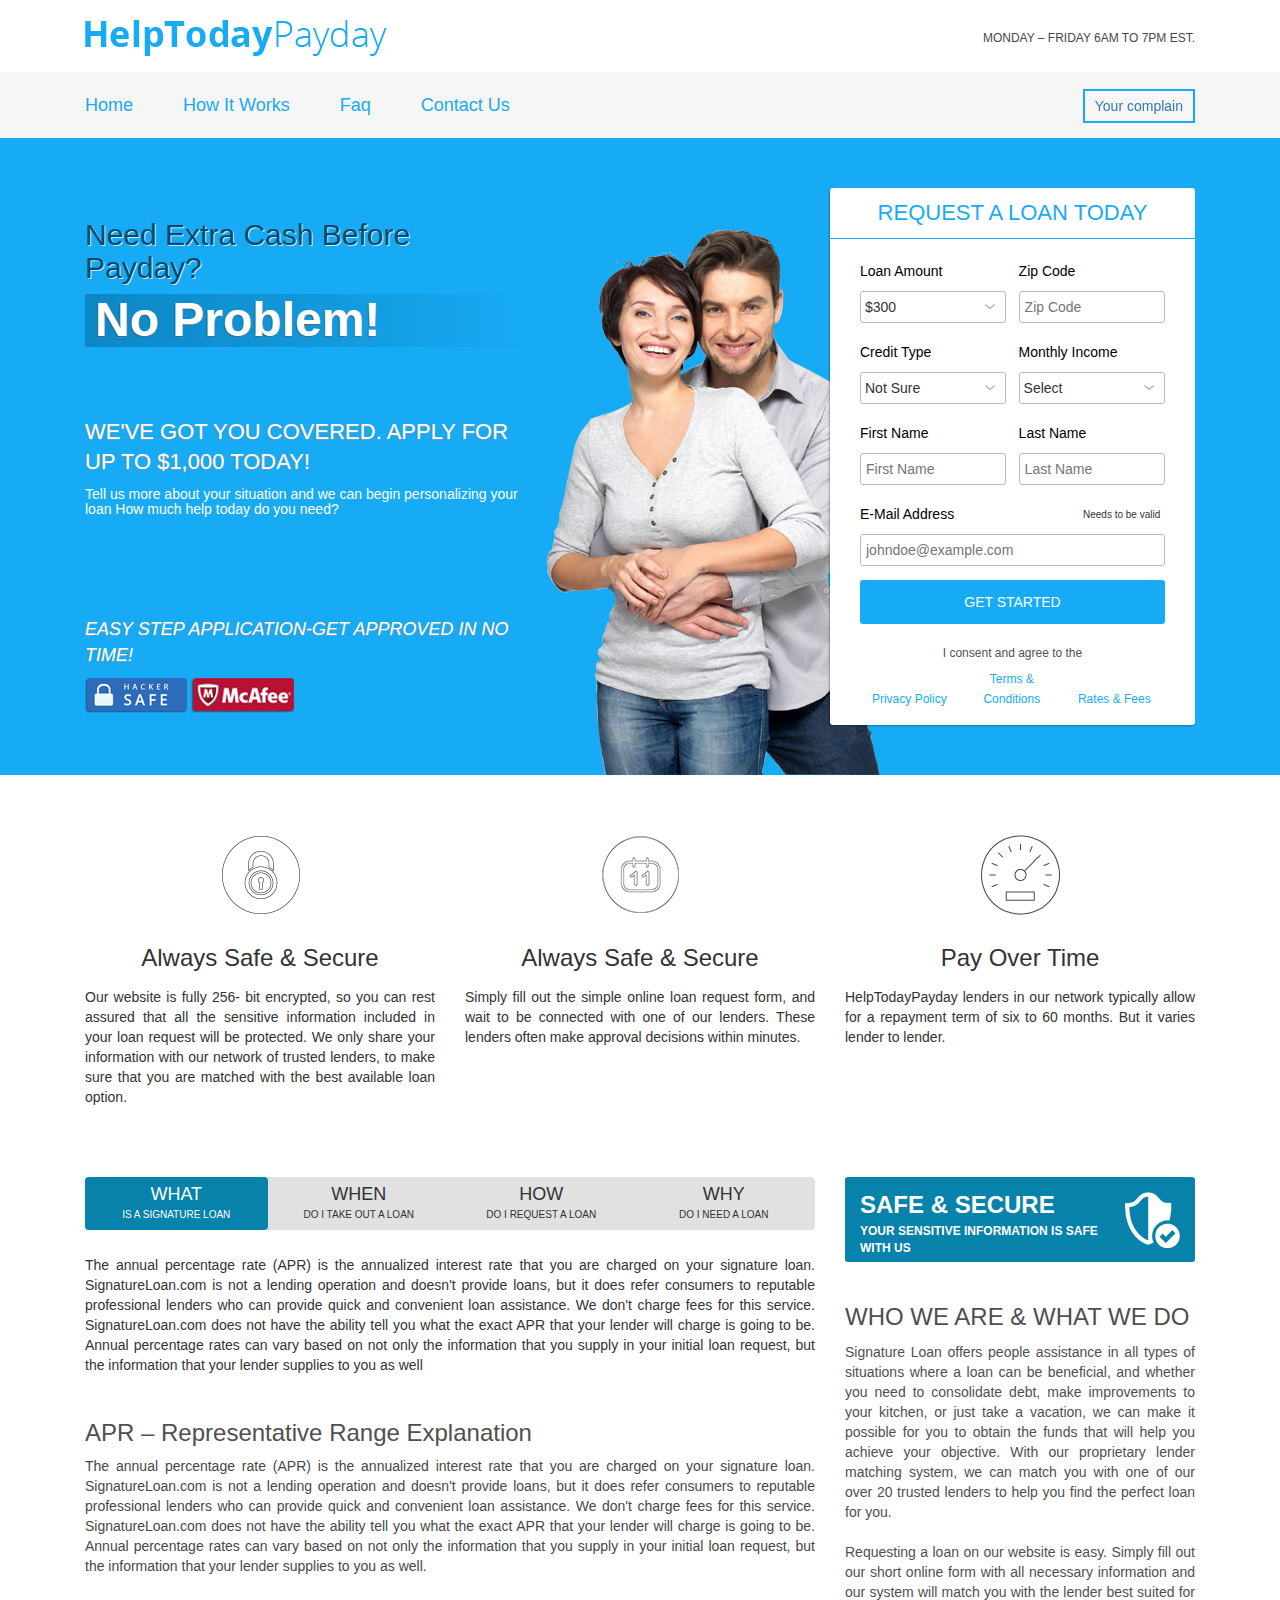
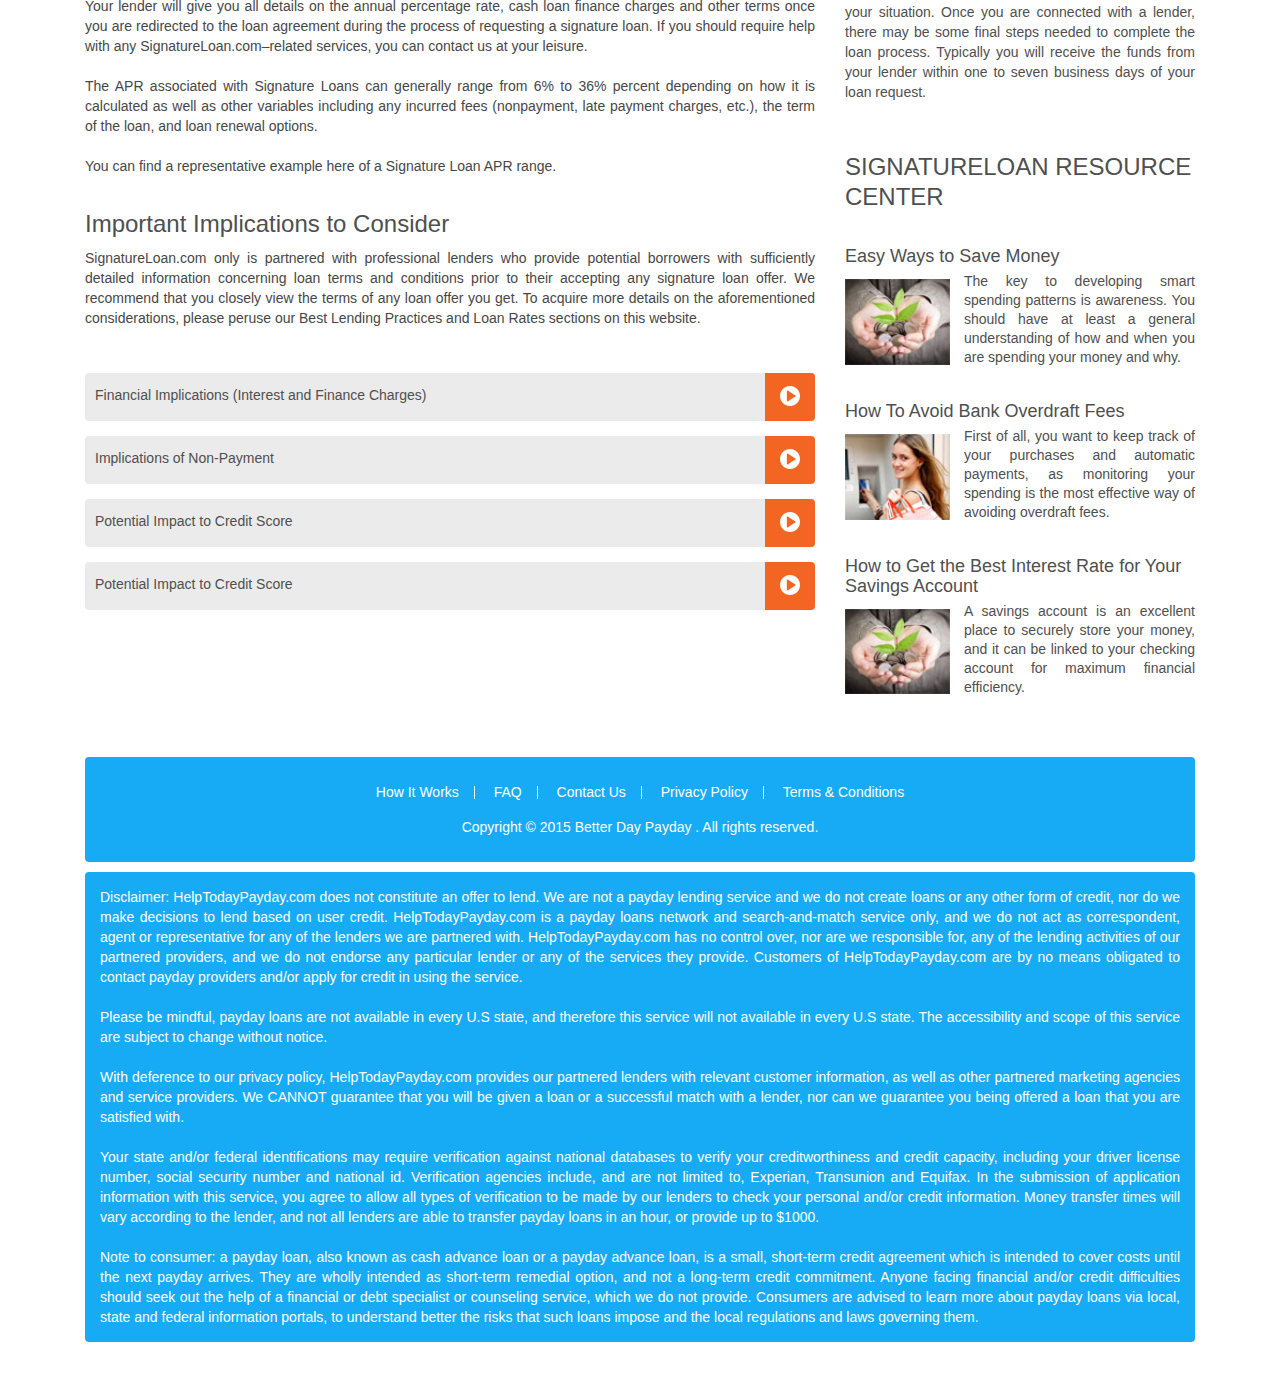
<file: html/helptodaypayday/index.html>
<!DOCTYPE html>
<!--[if lt IE 7]> <html class="lt-ie9 lt-ie8 lt-ie7" lang="en"> <![endif]-->
<!--[if IE 7]> <html class="lt-ie9 lt-ie8" lang="en"> <![endif]-->
<!--[if IE 8]> <html class="lt-ie9" lang="en"> <![endif]-->
<!--[if gt IE 8]><!--> <html lang="en"> <!--<![endif]-->
  <head>
    <meta charset="utf-8">
    <meta http-equiv="X-UA-Compatible" content="IE=edge">
    <meta name="viewport" content="width=device-width, initial-scale=1">
    <!-- The above 3 meta tags *must* come first in the head; any other head content must come *after* these tags -->
    <title>helptodaypayday</title>
	<!--link css-->    
	<link rel="stylesheet" type="text/css" href="css/style.css">
	<link rel="stylesheet" type="text/css" href="css/bootstrap.css">
	<link rel="stylesheet" type="text/css" href="css/bootstrap-theme.css">
	<!--link css end-->
	<!--link js-->    
	<script src="https://ajax.googleapis.com/ajax/libs/jquery/1.11.2/jquery.min.js"></script>
    <script type="text/javascript" src="js/bootstrap.js"></script>
    <script type="text/javascript" src="js/bootstrap.min.js"></script>
	<script type="text/javascript" src="js/custom.js"></script>
	<script type="text/javascript" src="js/jquery.dropdown.js"></script>
	<!--link js end-->
	<!--[if lt IE 9]><script src="//html5shim.googlecode.com/svn/trunk/html5.js"></script><![endif]-->
    </head>
<body>
<div class="mainwarper">
	<div class="header">
		<section>
            <div class="header_top">
                <div class="container">
                    <div class="main">
						<div class="col-sm-6">
                            <div class="main">
                                <div class="logo"><img src="images/logo.png" alt="logo"></div>
                            </div>
                        </div>
						<div class="col-sm-6">
                            <div class="header_top_right">
                            <!--<p>+1 (888) 587-58749</p>-->
                            <p>Monday – Friday 6am To 7pm Est.</p>
                            </div>
                        </div>
                    </div>
                </div>
            </div>
    	</section>
		<section>
            <div class="header_nav">
                <div class="container">
                    <div class="main">
                        <nav class="navbar navbar-default">
                          <div class="container-fluid">
                            <!-- Brand and toggle get grouped for better mobile display -->
                            <div class="navbar-header">
                              <button type="button" class="navbar-toggle collapsed" 
                              data-toggle="collapse" data-target="#bs-example-navbar-collapse-1">
                                <span class="sr-only">Toggle navigation</span>
                                <span class="icon-bar"></span>
                                <span class="icon-bar"></span>
                                <span class="icon-bar"></span>
                              </button>
                            </div>
                            <div class="collapse navbar-collapse" id="bs-example-navbar-collapse-1">
                              <ul class="nav navbar-nav">
                                <li><a href="#">Home</a></li>
                                <li><a href="how_it_work.html">How It Works</a></li>
                                <li><a href="FAQ.html">Faq</a></li>
                                <li><a href="contact.html">Contact Us</a></li>
                              </ul>
                            </div><!-- /.navbar-collapse -->
                          </div><!-- /.container-fluid -->
                        </nav>
                        <div class="complain">
                        	<a href="#"  data-dropdown="#dropdown-1">Your complain </a>
                        </div>
                        <div id="dropdown-1" class="dropdown dropdown-tip">
                            <div class="dropdown-panel">
                                <form action="#" method="post">
                                    <span>Your Name</span>
                                    <input class="m_text" type="text" placeholder="your Name">
                                    <span>Your Email</span>
                                    <input class="m_text" type="text" placeholder="your Email">
                                    <span>Your Message</span>
                                    <textarea class="message"></textarea>
                                    <input class="send" type="submit" value="Send">
                                </form>
                            </div>
                        </div>
                    </div>
                </div>
            </div>
    	</section>
		<section>
            <div class="banner_home">
                <div class="container">
                    <div class="main">
                        <div class="col-md-8">
                        	<div class="main">
                            	<div class="banner_left_images">
                            		<img src="images/manimages.png" alt="">
                                </div>
                            	<div class="banner_left_top">
                                	<h3>Need Extra Cash Before Payday?</h3>
                                	<h1>No Problem!</h1>
                                   <!-- <p>Apply for up to $1000 in as fast as<br><span>
                                    1 Hour</span><br>How much cash Do you need</p>-->
                                    <p>We've got you covered. Apply for up to $1,000 today!</p>
                                    <h6>Tell us more about your situation and we can begin personalizing your loan How much help today do you need?</h6>
                            	</div>
                            	<div class="banner_left_bottom">
                                	<p>Easy Step Application-Get Approved In No Time!</p>
                                	<img src="images/safe.png" alt="safe">
                                	<img src="images/mcf.png" alt="mcf">
                            	</div>
                            </div>
                        </div>
                        <div class="col-md-4">
                        	<div class="main">
                            	<div class="form_area">
                                <p>Request A Loan Today</p>
                                <form>
                                    <div class="form_area_main">
                                        <div class="form_area_main_left">
                                            <p>Loan Amount</p>
                                            <div class="styled">
                                              <select>
                                                <option selected>$300</option>
                                                <option>$400</option>
                                                <option>$500</option>
                                                <option>$600</option>
                                                <option>$700</option>
                                                <option>$800</option>
                                                <option>$900</option>
                                                <option>$1000+</option>
                                              </select>
                                            </div>                              
                                        </div>
                                        <div class="form_area_main_right">
                                            <p>Zip Code</p>
                                            <input type="text" class="text_fild" placeholder="Zip Code">
                                        </div>
                                    </div>
                                    <div class="form_area_main">
                                        <div class="form_area_main_left">
                                            <p>Credit Type</p>
                                            <div class="styled">
                                              <select>
                                                <option>Pineapples</option>
                                                <option selected>Not Sure</option>
                                                <option>Chocklate</option>
                                                <option>Pancakes</option>
                                              </select>
                                            </div>                              
                                        </div>
                                        <div class="form_area_main_right">
                                            <p>Monthly Income</p>
                                            <div class="styled">
                                              <select>
                                                <option>Pineapples</option>
                                                <option selected>Select</option>
                                                <option>Chocklate</option>
                                                <option>Pancakes</option>
                                              </select>
                                            </div>                              
                                        </div>
                                    </div>
                                    <div class="form_area_main">
                                        <div class="form_area_main_left">
                                            <p>First Name</p>
                                            <input type="text" class="text_fild" placeholder="First Name">
                                        </div>
                                        <div class="form_area_main_right">
                                            <p>Last Name</p>
                                            <input type="text" class="text_fild" placeholder="Last Name">
                                        </div>
                                    </div>
                                    <div class="form_area_main">
                                        <div class="form_area_main_email">
                                            <p>E-Mail Address </p><span>Needs to be valid</span>
                                            <input type="text" class="text_fild" placeholder="johndoe@example.com">
                                        </div>
                                    </div>
                                    <div class="form_area_main">
                                        <div class="form_area_main_button">
                                            <input type="button" value="Get Started">
                                        </div>
                                    </div>
                                </form>
                                    <div class="form_area_main">
                                        <div class="form_area_main_bottom">
                                            <p>I consent and agree to the</p>
                                            <ul>
                                                <li><a href="privacy_and_policy.html">Privacy Policy</a></li>
                                                <li><a href="Terms_&_Conditions.html">Terms & Conditions</a></li>
                                                <li><a href="Rates_&_Fees.html">Rates & Fees</a></li>
                                            </ul>
                                        </div>
                                    </div>  
                                </div>
                            </div>
                        </div>
                    </div>
                </div>
            </div>
    	</section>
    </div>
    <!--end header-->
    <section>
    	<div class="container">
        	<div class="body_top">
            	<div class="col-md-4">
                	<div class="main">
                    	<img src="images/safe_icon.png" alt="image1">
                        <h3>Always Safe & Secure</h3>
                        <p>Our website is fully 256- bit encrypted, so you can rest assured that all the sensitive information included in your loan request will be protected. We only share your information with our network of trusted lenders, to make sure that you are matched with the best available loan option.</p>
                    </div>
                </div>
            	<div class="col-md-4">
                	<div class="main">
                    	<img src="images/secour.png" alt="image2">
                        <h3>Always Safe & Secure</h3>
                        <p>Simply fill out the simple online loan request form, and wait to be connected with one of our lenders. These lenders often make approval decisions within minutes.</p>
                    </div>
                </div>
            	<div class="col-md-4">
                	<div class="main">
                    	<img src="images/time.png" alt="image3">
                        <h3>Pay Over Time</h3>
                        <p>HelpTodayPayday lenders in our network typically allow for a repayment term of six to 60 months. But it varies lender to lender. </p>
                    </div>
                </div>
            </div>
        </div>
    </section>
    <!--end body top-->
    <section>
    	<div class="container">
        	<div class="body_main">
            	<div class="col-md-8">
                	<div class="main">
                       <!--start tab-->
                    	<div class="tab_area">
                            <ul class="nav nav-tabs" role="tablist" id="myTab">
                                <li role="presentation" class="active"><a href="#home" aria-controls="home" 
                                role="tab" data-toggle="tab">What<br><span>Is a Signature Loan</span></a>
                                </li>
                                <li role="presentation"><a href="#profile" aria-controls="profile" role="tab" 
                                data-toggle="tab">When<br><span>Do i take out a loan</span></a>
                                </li>
                                <li role="presentation"><a href="#messages" aria-controls="messages" role="tab" 
                                data-toggle="tab">How<br><span>Do i request a loan</span></a>
                                </li>
                                <li role="presentation"><a href="#settings" aria-controls="settings" role="tab" 
                                data-toggle="tab">why<br><span>Do i need a Loan</span></a>
                                </li>
                            </ul>

                            <div class="tab-content">
                              <div role="tabpanel" class="tab-pane active" id="home">
                              <p>The annual percentage rate (APR) is the annualized interest rate that you are charged on your signature loan. SignatureLoan.com is not a lending operation and doesn't provide loans, but it does refer consumers to reputable professional lenders who can provide quick and convenient loan assistance. We don't charge fees for this service. SignatureLoan.com does not have the ability tell you what the exact APR that your lender will charge is going to be. Annual percentage rates can vary based on not only the information that you supply in your initial loan request, but the information that your lender supplies to you as well</p>
                              </div>
                              
                              <div role="tabpanel" class="tab-pane" id="profile">
                                <p>The annual percentage rate (APR) is the annualized interest rate that you are charged on your signature loan. SignatureLoan.com is not a lending operation and doesn't provide loans, but it does refer consumers to reputable professional lenders who can provide qu</p>
                              </div>
                              
                              <div role="tabpanel" class="tab-pane" id="messages">
                                <p>The annual percentage rate (APR) is the annualized interest rate that you are charged on your signature loan. SignatureLoan.com is not a lending operation and doesn't provide loans, but it does refer consumers to reputable professional lenders who can provide quick and convenient loan assistance. We don't charge fees for this service. SignatureLoan.com does not have the ability tell you what the exact APR that your lender will charge is going to be. Annual percentage rates can vary based on not only the information that you supply in your initial loan request, but the information that your len</p>
                              </div>
                              
                              <div role="tabpanel" class="tab-pane" id="settings">
                                <p>The annual percentage rate (APR) is the annualized interest rate that you are charged on your signature loan. SignatureLoan.com is not a lending operation and doesn't provide loans, but it does refer consumers to reputable professional lenders whthe information that you supply in your initial loan request, but the information that your lender supplies to you as well</p>
                              </div>
                            </div>
							<script>
                              $(function () {
                                $('#myTab a:first').tab('show')
                              })
                            </script>
                        </div>
                       <!--end tab-->
                        <div class="body_cont">
                        	<h2>APR – Representative Range Explanation</h2>
                            <p>The annual percentage rate (APR) is the annualized interest rate that you are charged on your signature loan. SignatureLoan.com is not a lending operation and doesn't provide loans, but it does refer consumers to reputable professional lenders who can provide quick and convenient loan assistance. We don't charge fees for this service. SignatureLoan.com does not have the ability tell you what the exact APR that your lender will charge is going to be. Annual percentage rates can vary based on not only the information that you supply in your initial loan request, but the information that your lender supplies to you as well.<br><br>

Your lender will give you all details on the annual percentage rate, cash loan finance charges and other terms once you are redirected to the loan agreement during the process of requesting a signature loan. If you should require help with any SignatureLoan.com–related services, you can contact us at your leisure.<br><br>

The APR associated with Signature Loans can generally range from 6% to 36% percent depending on how it is calculated as well as other variables including any incurred fees (nonpayment, late payment charges, etc.), the term of the loan, and loan renewal options.
							<br><br>
You can find a representative example here of a Signature Loan APR range. </p>

                        	<h2>Important Implications to Consider</h2>
                            <p>SignatureLoan.com only is partnered with professional lenders who provide potential borrowers with sufficiently detailed information concerning loan terms and conditions prior to their accepting any signature loan offer. We recommend that you closely view the terms of any loan offer you get. To acquire more details on the aforementioned considerations, please peruse our Best Lending Practices and Loan Rates sections on this website.</p>
                        </div>
                        <div class="body_cont_bottom">
                            <div id="css3-animated-example">
                                <h3>Financial Implications (Interest and Finance Charges)</h3>
                                <div>
                                    <div class="content">
<p>SignatureLoan.com only is partnered with professional lenders who provide potential borrowers with sufficiently detailed information concerning loan terms and conditions prior to their accepting any signature loan offer. We recommend that you closely view the terms of any loan offer you get. To acquire more details on the aforementioned considerations, please peruse our Best Lending Practices and Loan Rates sections on this website.</p>
                                    </div>
                                </div>
                                <h3>Implications of Non-Payment</h3>
                                <div>
                                    <div class="content">
<p>SignatureLoan.com only is partnered with professional lenders who provide potential borrowers with sufficiently detailed information concerning loan terms and conditions prior to their accepting any signature loan offer. We recommend that you closely view the terms of any loan offer you get. To acquire more details on the aforementioned considerations, please peruse our Best Lending Practices and Loan Rates sections on this website.</p>                                    
									</div>
                                </div>
                                <h3>Potential Impact to Credit Score</h3>
                                <div>
                                    <div class="content">
<p>SignatureLoan.com only is partnered with professional lenders who provide potential borrowers with sufficiently detailed information concerning loan terms and conditions prior to their accepting any signature loan offer. We recommend that you closely view the terms of any loan offer you get. To acquire more details on the aforementioned considerations, please peruse our Best Lending Practices and Loan Rates sections on this website.</p>                                    
									</div>
                                </div>
                                <h3>Potential Impact to Credit Score</h3>
                                <div>
                                    <div class="content">
<p>SignatureLoan.com only is partnered with professional lenders who provide potential borrowers with sufficiently detailed information concerning loan terms and conditions prior to their accepting any signature loan offer. We recommend that you closely view the terms of any loan offer you get. To acquire more details on the aforementioned considerations, please peruse our Best Lending Practices and Loan Rates sections on this website.</p>                                    
									</div>
                                </div>
                            </div>
                        </div>
                    </div>
                </div>
                <div class="col-md-4">
                	<div class="main">
                    	<div class="body_right_top">
                        	<h2>Safe & Secure</h2>
                            <p>Your Sensitive Information Is Safe <br>With Us</p>
                            <img src="images/security.png" alt="security">
                        </div>
                        <div class="body_right">
                        	<h3>Who We Are & What We Do</h3>
                            <p>Signature Loan offers people assistance in all types of situations where a loan can be beneficial, and whether you need to consolidate debt, make improvements to your kitchen, or just take a vacation, we can make it possible for you to obtain the funds that will help you achieve your objective. With our proprietary lender matching system, we can match you with one of our over 20 trusted lenders to help you find the perfect loan for you.
<br><br>
Requesting a loan on our website is easy. Simply fill out our short online form with all necessary information and our system will match you with the lender best suited for your situation. Once you are connected with a lender, there may be some final steps needed to complete the loan process. Typically you will receive the funds from your lender within one to seven business days of your loan request.</p>
                        </div>
						<div class="body_right">
                        	<h3>SignatureLoan Resource Center</h3>
                            <div class="body_right_bottom">
                            	<h4>Easy Ways to Save Money</h4>
                            	<div class="body_right_bottom_left">
                                	<img src="images/aaa.jpg" alt="images1">
                                </div>
                            	<div class="body_right_bottom_right">
                                <p>The key to developing smart spending patterns is awareness. You should have at least a general understanding of how and when you are spending your money and why.</p>
                                </div>
                            </div>
                            <div class="body_right_bottom">
                            	<h4>How To Avoid Bank Overdraft Fees</h4>
                              	<div class="body_right_bottom_left">
                                	<img src="images/bbb.jpg" alt="images2">
                                </div>
                            	<div class="body_right_bottom_right">
                                <p>First of all, you want to keep track of your purchases and automatic payments, as monitoring your spending is the most effective way of avoiding overdraft fees.</p>
                                </div>
                            </div>
                            <div class="body_right_bottom">
                            	<h4>How to Get the Best Interest Rate for Your Savings Account</h4>
                            	<div class="body_right_bottom_left">
                                	<img src="images/aaa.jpg" alt="images3">
                                </div>
                            	<div class="body_right_bottom_right">
                                <p>A savings account is an excellent place to securely store your money, and it can be linked to your checking account for maximum financial efficiency.</p>
                                </div>
                            </div>
                        </div>
                    </div>
                </div>
            </div>
        </div>
    </section>
    <!--end body-->
    <section>
        <div class="container">
        	<div class="col-md-12">
            	<div class="footer_top">
                <nav id="fff"> 
                 <ul> 
                    <li><a href="how_it_work.html" class="active">How It Works</a></li> 
                    <li><a href="FAQ.html">FAQ</a></li> 
                    <li><a href="contact.html">Contact Us</a></li> 
                    <li><a href="privacy_and_policy.html">Privacy Policy</a></li> 
                    <li><a class="last_child" href="Terms_&_Conditions.html">Terms & Conditions</a></li> 
                </ul>
           </nav>
                <p>Copyright © 2015 Better Day Payday . All rights reserved.</p>
            </div>
            	<div class="footer_bottom">
                <p>Disclaimer: HelpTodayPayday.com does not constitute an offer to lend. We are not a payday lending service and we do not create loans or any other form of credit, nor do we make decisions to lend based on user credit. HelpTodayPayday.com is a payday loans network and search-and-match service only, and we do not act as correspondent, agent or representative for any of the lenders we are partnered with. HelpTodayPayday.com has no control over, nor are we responsible for, any of the lending activities of our partnered providers, and we do not endorse any particular lender or any of the services they provide. Customers of HelpTodayPayday.com are by no means obligated to contact payday providers and/or apply for credit in using the service.
				<br><br>
Please be mindful, payday loans are not available in every U.S state, and therefore this service will not available in every U.S state. The accessibility and scope of this service are subject to change without notice.
				<br><br>
With deference to our privacy policy, HelpTodayPayday.com provides our partnered lenders with relevant customer information, as well as other partnered marketing agencies and service providers. We CANNOT guarantee that you will be given a loan or a successful match with a lender, nor can we guarantee you being offered a loan that you are satisfied with.
				<br><br>
Your state and/or federal identifications may require verification against national databases to verify your creditworthiness and credit capacity, including your driver license number, social security number and national id. Verification agencies include, and are not limited to, Experian, Transunion and Equifax. In the submission of application information with this service, you agree to allow all types of verification to be made by our lenders to check your personal and/or credit information. Money transfer times will vary according to the lender, and not all lenders are able to transfer payday loans in an hour, or provide up to $1000.
				<br><br>
Note to consumer: a payday loan, also known as cash advance loan or a payday advance loan, is a small, short-term credit agreement which is intended to cover costs until the next payday arrives. They are wholly intended as short-term remedial option, and not a long-term credit commitment. Anyone facing financial and/or credit difficulties should seek out the help of a financial or debt specialist or counseling service, which we do not provide. Consumers are advised to learn more about payday loans via local, state and federal information portals, to understand better the risks that such loans impose and the local regulations and laws governing them. 
            </p>
            </div>
            </div>
        </div>
    </section>
</div>
</body>
	<script src="js/jquery-1.9.1.js"></script>
    <script src="js/jquery.collapse.js"></script>
	<script>
    $("#css3-animated-example").collapse({
    accordion: true,
    open: function() {
    this.addClass("open");
    this.css({ height: this.children().outerHeight() });
    },
    close: function() {
    this.css({ height: "0px" });
    this.removeClass("open");
    }
    });
    </script>
</html>
</file>
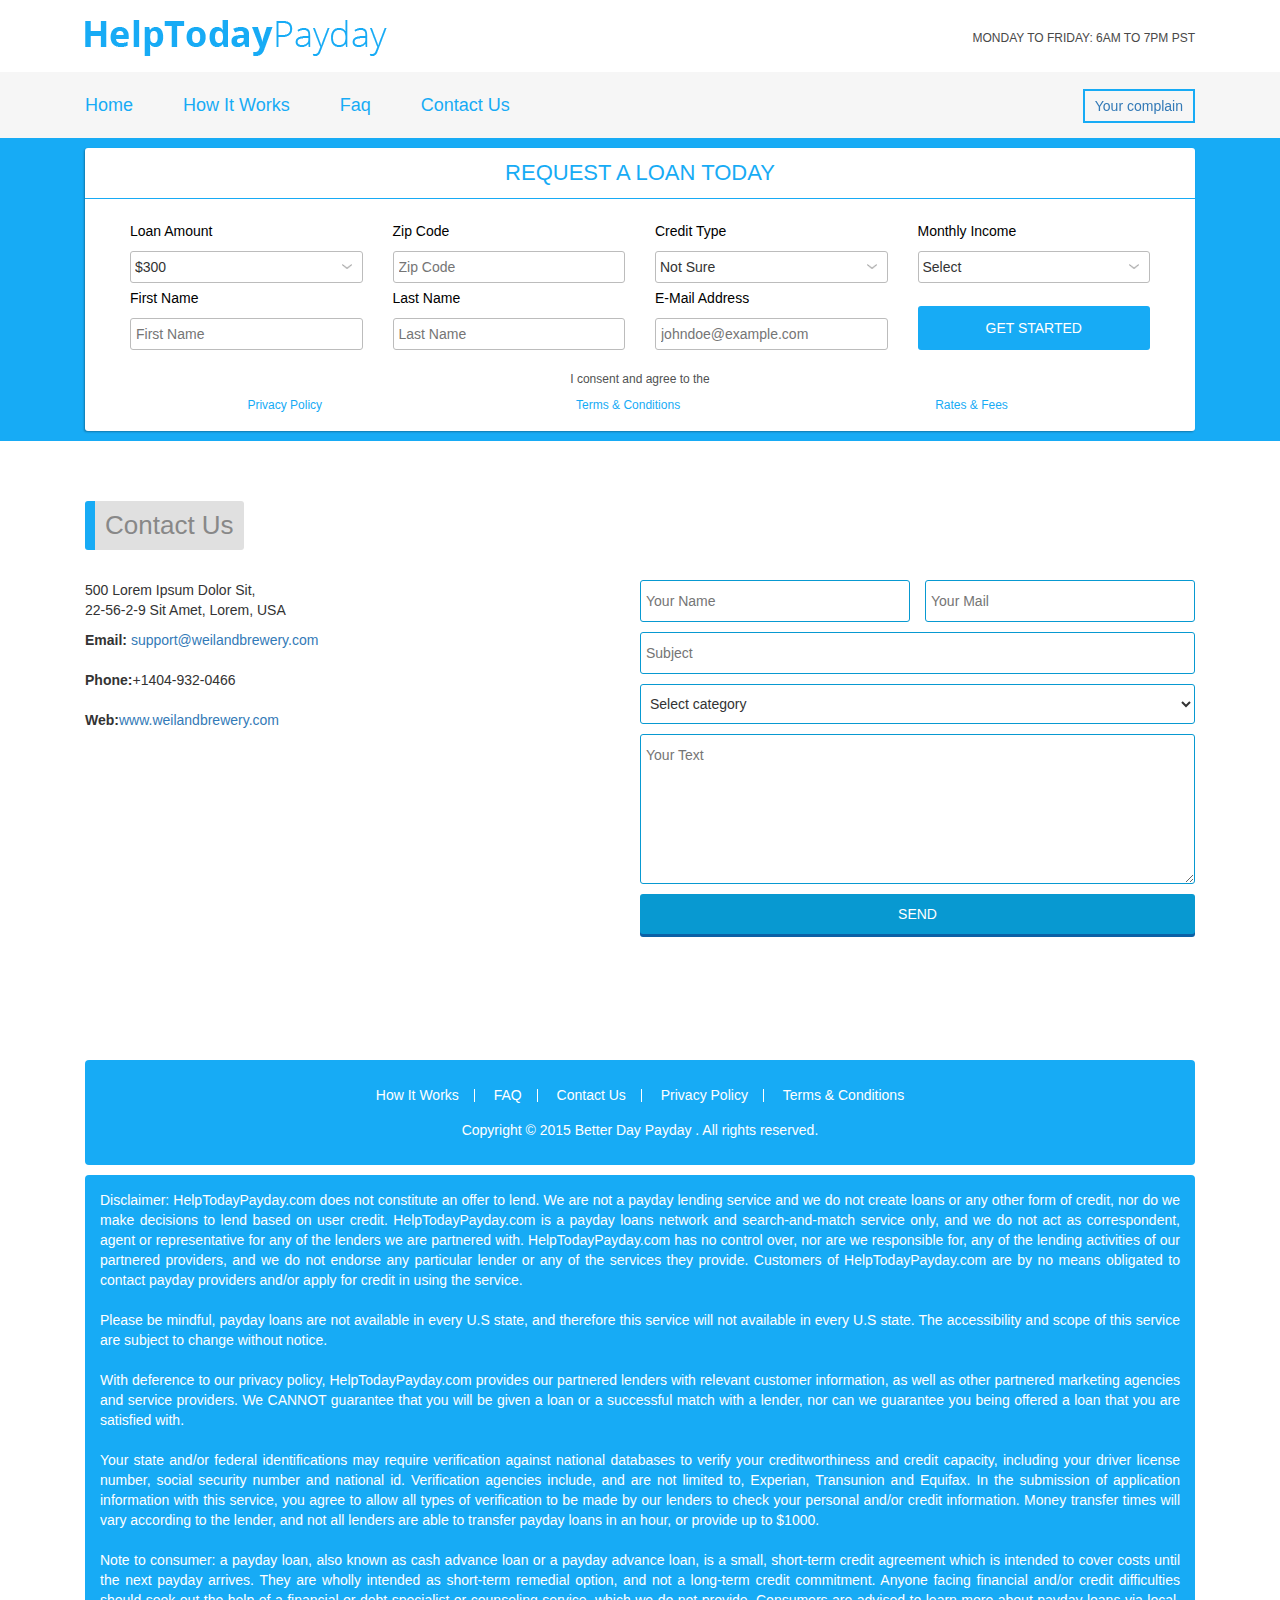
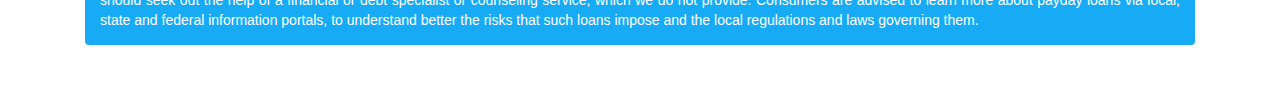
<file: html/helptodaypayday/contact.html>
<!DOCTYPE html>

<!--[if lt IE 7]> <html class="lt-ie9 lt-ie8 lt-ie7" lang="en"> <![endif]-->
<!--[if IE 7]> <html class="lt-ie9 lt-ie8" lang="en"> <![endif]-->
<!--[if IE 8]> <html class="lt-ie9" lang="en"> <![endif]-->
<!--[if gt IE 8]><!--> <html lang="en"> <!--<![endif]-->
  <head>
    <meta charset="utf-8">
    <meta http-equiv="X-UA-Compatible" content="IE=edge">
    <meta name="viewport" content="width=device-width, initial-scale=1">
    <!-- The above 3 meta tags *must* come first in the head; any other head content must come *after* these tags -->
    <title>helptodaypayday</title>
	<!--link css-->    
	<link rel="stylesheet" type="text/css" href="css/style.css">
	<link rel="stylesheet" type="text/css" href="css/bootstrap.css">
	<link rel="stylesheet" type="text/css" href="css/bootstrap-theme.css">
	<!--link css end-->
    
	<!--link js-->    
	<script src="https://ajax.googleapis.com/ajax/libs/jquery/1.11.2/jquery.min.js"></script>
    <script type="text/javascript" src="js/bootstrap.js"></script>
    <script type="text/javascript" src="js/bootstrap.min.js"></script>
	<script type="text/javascript" src="js/custom.js"> </script>
	<script type="text/javascript" src="js/jquery.dropdown.js"></script>
	<!--link js end-->

  <!--[if lt IE 9]><script src="//html5shim.googlecode.com/svn/trunk/html5.js"></script><![endif]-->
    </head>
<body>
<div class="mainwarper">
	<div class="header">
		<section>
            <div class="header_top">
                <div class="container">
                    <div class="main">
						<div class="col-sm-6">
                            <div class="main">
                                <div class="logo"><img src="images/logo.png" alt="logo"></div>
                            </div>
                        </div>
                        <div class="col-sm-6">
                            <div class="header_top_right">
                            <p>Monday to Friday: 6am to 7pm PST</p>
                            </div>
                        </div>
                    </div>
                </div>
            </div>
    	</section>
		<section>
            <div class="header_nav">
                <div class="container">
                    <div class="main">
                        <nav class="navbar navbar-default">
                          <div class="container-fluid">
                            <!-- Brand and toggle get grouped for better mobile display -->
                            <div class="navbar-header">
                              <button type="button" class="navbar-toggle collapsed" data-toggle="collapse" data-target="#bs-example-navbar-collapse-1">
                                <span class="sr-only">Toggle navigation</span>
                                <span class="icon-bar"></span>
                                <span class="icon-bar"></span>
                                <span class="icon-bar"></span>
                              </button>
                            </div>
                            <div class="collapse navbar-collapse" id="bs-example-navbar-collapse-1">
                              <ul class="nav navbar-nav">
                                <li><a href="index.html">Home</a></li>
                                <li><a href="how_it_work.html">How It Works</a></li>
                                <li><a href="FAQ.html">Faq</a></li>
                                <li><a href="#">Contact Us</a></li>
                              </ul>
                            </div><!-- /.navbar-collapse -->
                          </div><!-- /.container-fluid -->
                        </nav>
                        <div class="complain">
                        	<a href="#"  data-dropdown="#dropdown-1">Your complain </a>
                        </div>
                        <div id="dropdown-1" class="dropdown dropdown-tip">
                            <div class="dropdown-panel">
                                <form action="#" method="post">
                                    <span>Your Name</span>
                                    <input class="m_text" type="text" placeholder="your Name">
                                    <span>Your Email</span>
                                    <input class="m_text" type="text" placeholder="your Email">
                                    <span>Your Message</span>
                                    <textarea class="message"></textarea>
                                    <input class="send" type="submit" value="Send">
                                </form>
                            </div>
                        </div>
                    </div>
                </div>
            </div>
    	</section>
		<section>
            <div class="banner">
                <div class="container">
                    <div class="main">
                        <div class="col-md-12">
                        	<div class="main">
                            	<div class="form_area_inner">
                                <p>Request A Loan Today</p>
                                    <form>
                                        <div class="form_area_main">
                                            <div class="col-md-3">
                                                <p>Loan Amount</p>
                                                <div class="styled">
                                                  <select>
                                                    <option selected>$300</option>
                                                    <option>$400</option>
                                                    <option>$500</option>
                                                    <option>$600</option>
                                                    <option>$700</option>
                                                    <option>$800</option>
                                                    <option>$900</option>
                                                    <option>$1000+</option>
                                                  </select>
                                                </div>                              
                                            </div>
                                            <div class="col-md-3">
                                                <p>Zip Code</p>
                                                <input type="text" class="text_fild" placeholder="Zip Code">
                                            </div>
                                            <div class="col-md-3">
                                                <p>Credit Type</p>
                                                <div class="styled">
                                                  <select>
                                                    <option>Pineapples</option>
                                                    <option selected>Not Sure</option>
                                                    <option>Chocklate</option>
                                                    <option>Pancakes</option>
                                                  </select>
                                                </div>                              
                                            </div>
                                            <div class="col-md-3">
                                                <p>Monthly Income</p>
                                                <div class="styled">
                                                  <select>
                                                    <option>Pineapples</option>
                                                    <option selected>Select</option>
                                                    <option>Chocklate</option>
                                                    <option>Pancakes</option>
                                                  </select>
                                                </div>                              
                                            </div>
                                            <div class="col-md-3">
                                                <p>First Name</p>
                                                <input type="text" class="text_fild" placeholder="First Name">
                                            </div>
                                            <div class="col-md-3">
                                                <p>Last Name</p>
                                                <input type="text" class="text_fild" placeholder="Last Name">
                                            </div>
                                            <div class="col-md-3">
                                                <p>E-Mail Address </p>
                                                <input type="text" class="text_fild" placeholder="johndoe@example.com">
                                            </div>
                                            <div class="col-md-3 form_area_main_button_inner">
                                                <input type="button" value="Get Started">
                                            </div>
                                        </div>
                                    </form>
                                    <div class="form_area_main">
                                        <div class="form_area_main_bottom">
                                            <p>I consent and agree to the</p>
                                            <ul>
                                                <li><a href="privacy_and_policy.html">Privacy Policy</a></li>
                                                <li><a href="Terms_&_Conditions.html">Terms & Conditions</a></li>
                                                <li><a href="Rates_&_Fees.html">Rates & Fees</a></li>
                                            </ul>
                                        </div>
                                    </div>
                                </div>
                            </div>
                        </div>
                    </div>
                </div>
            </div>
    	</section>
    </div>
    <!--end header-->
    <section>
        <div class="contact_area">
            <div class="container">
            <h1>Contact Us</h1>
                <div class="main_area_contact">
                    <div class="col-md-6">
                        <div class="left_content">
                            <p>500 Lorem Ipsum Dolor Sit,<br>
                               22-56-2-9 Sit Amet, Lorem,
                               USA
                            </p>
                            <address>
                                <strong>Email:</strong> <a href="mailto:#">support@weilandbrewery.com</a><br><br>
                                <strong>Phone:</strong>+1404-932-0466<br><br>
                                <strong>Web:</strong><a href="#support@weilandbrewery.com">www.weilandbrewery.com</a>
                            </address>
                        </div>
                    </div>
                <div class="col-md-6 padingnone">
                    <form action="#" method="post">
                        <div class="col-md-6"><input class="text" type="text" placeholder="Your Name"></div>
                        <div class="col-md-6"><input class="text" type="text" placeholder="Your Mail"></div>
                        <div class="col-md-12"><input class="text" type="text" placeholder="Subject"></div>
                        <div class="col-md-12">
                            <select class="text">
                                <option>Select category</option>
                                <option>12 Months</option>
                                <option>24 Months</option>
                                <option>36 Months</option>
                            </select>
                        </div>
                        <div class="col-md-12"><textarea class="text content" placeholder="Your Text"></textarea>
                        <input class="submit_botton" type="submit" value="send"></div>
                    </form>
                </div>
                </div>
            </div>
        </div>
    </section>
    <!--end body-->
    <section>
        <div class="container">
        	<div class="col-md-12">
            	<div class="footer_top">
                <nav id="fff"> 
                 <ul> 
                    <li><a href="index.html" class="active">How It Works</a></li> 
                    <li><a href="FAQ.html">FAQ</a></li> 
                    <li><a href="#">Contact Us</a></li> 
                    <li><a href="privacy_and_policy.html">Privacy Policy</a></li> 
                    <li><a class="last_child" href="Terms_&_Conditions.html">Terms & Conditions</a></li> 
                </ul>
           		</nav>
                <p>Copyright © 2015 Better Day Payday . All rights reserved.</p>
            </div>
            	<div class="footer_bottom">
                <p>Disclaimer: HelpTodayPayday.com does not constitute an offer to lend. We are not a payday lending service and we do not create loans or any other form of credit, nor do we make decisions to lend based on user credit. HelpTodayPayday.com is a payday loans network and search-and-match service only, and we do not act as correspondent, agent or representative for any of the lenders we are partnered with. HelpTodayPayday.com has no control over, nor are we responsible for, any of the lending activities of our partnered providers, and we do not endorse any particular lender or any of the services they provide. Customers of HelpTodayPayday.com are by no means obligated to contact payday providers and/or apply for credit in using the service.
				<br><br>
Please be mindful, payday loans are not available in every U.S state, and therefore this service will not available in every U.S state. The accessibility and scope of this service are subject to change without notice.
				<br><br>
With deference to our privacy policy, HelpTodayPayday.com provides our partnered lenders with relevant customer information, as well as other partnered marketing agencies and service providers. We CANNOT guarantee that you will be given a loan or a successful match with a lender, nor can we guarantee you being offered a loan that you are satisfied with.
				<br><br>
Your state and/or federal identifications may require verification against national databases to verify your creditworthiness and credit capacity, including your driver license number, social security number and national id. Verification agencies include, and are not limited to, Experian, Transunion and Equifax. In the submission of application information with this service, you agree to allow all types of verification to be made by our lenders to check your personal and/or credit information. Money transfer times will vary according to the lender, and not all lenders are able to transfer payday loans in an hour, or provide up to $1000.
				<br><br>
Note to consumer: a payday loan, also known as cash advance loan or a payday advance loan, is a small, short-term credit agreement which is intended to cover costs until the next payday arrives. They are wholly intended as short-term remedial option, and not a long-term credit commitment. Anyone facing financial and/or credit difficulties should seek out the help of a financial or debt specialist or counseling service, which we do not provide. Consumers are advised to learn more about payday loans via local, state and federal information portals, to understand better the risks that such loans impose and the local regulations and laws governing them. 
</p>
            </div>
            </div>
        </div>
    </section>
</div>
</body>
</html>
</file>
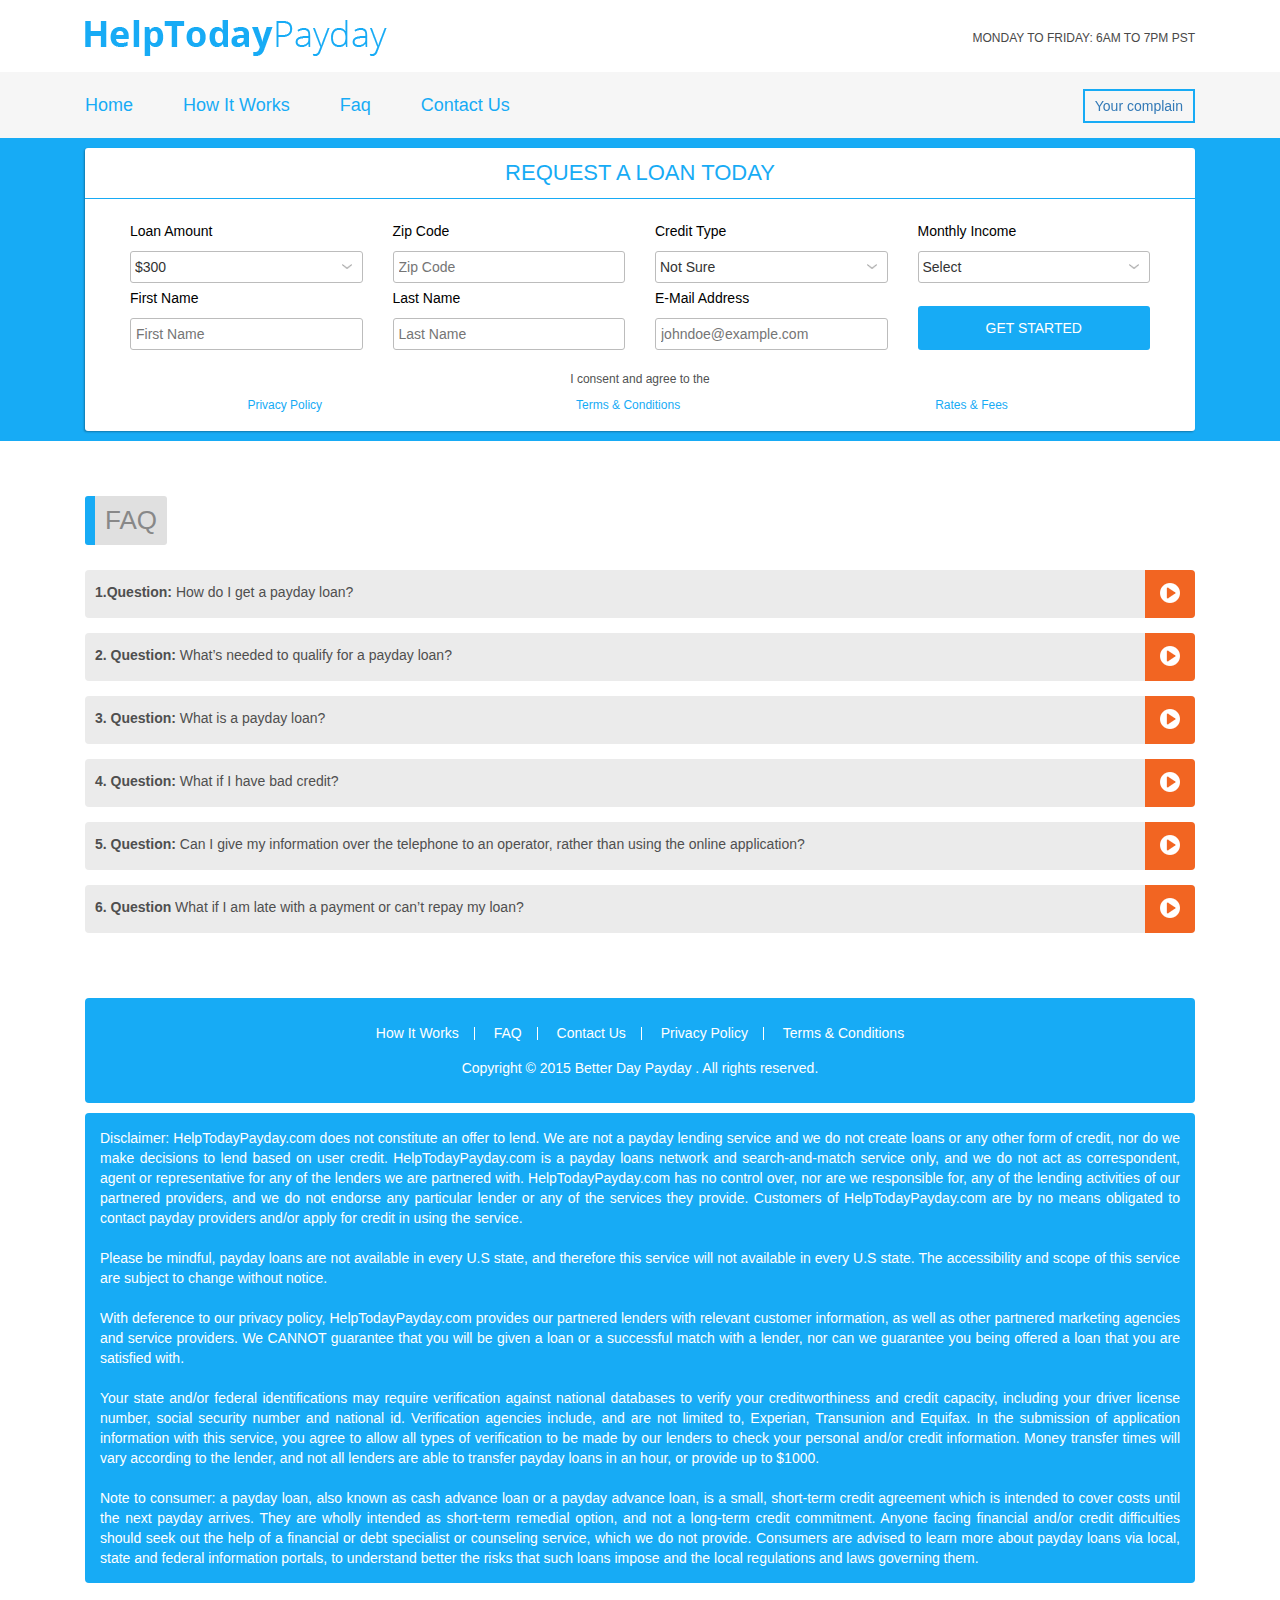
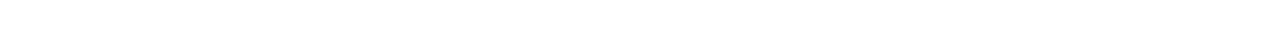
<file: html/helptodaypayday/FAQ.html>
<!DOCTYPE html>

<!--[if lt IE 7]> <html class="lt-ie9 lt-ie8 lt-ie7" lang="en"> <![endif]-->
<!--[if IE 7]> <html class="lt-ie9 lt-ie8" lang="en"> <![endif]-->
<!--[if IE 8]> <html class="lt-ie9" lang="en"> <![endif]-->
<!--[if gt IE 8]><!--> <html lang="en"> <!--<![endif]-->
  <head>
    <meta charset="utf-8">
    <meta http-equiv="X-UA-Compatible" content="IE=edge">
    <meta name="viewport" content="width=device-width, initial-scale=1">
    <!-- The above 3 meta tags *must* come first in the head; any other head content must come *after* these tags -->
    <title>helptodaypayday</title>
	<!--link css-->    
	<link rel="stylesheet" type="text/css" href="css/style.css">
	<link rel="stylesheet" type="text/css" href="css/bootstrap.css">
	<link rel="stylesheet" type="text/css" href="css/bootstrap-theme.css">
	<!--link css end-->
    
	<!--link js-->    
	<script src="https://ajax.googleapis.com/ajax/libs/jquery/1.11.2/jquery.min.js"></script>
    <script type="text/javascript" src="js/bootstrap.js"></script>
    <script type="text/javascript" src="js/bootstrap.min.js"></script>
	<script type="text/javascript" src="js/custom.js"> </script>
	<script type="text/javascript" src="js/jquery.dropdown.js"></script>
	<!--link js end-->

  <!--[if lt IE 9]><script src="//html5shim.googlecode.com/svn/trunk/html5.js"></script><![endif]-->
    </head>
<body>
<div class="mainwarper">
	<div class="header">
		<section>
            <div class="header_top">
                <div class="container">
                    <div class="main">
                        <div class="col-sm-6">
                            <div class="main">
                                <div class="logo"><img src="images/logo.png" alt="logo"></div>
                            </div>
                        </div>
                        <div class="col-sm-6">
                            <div class="header_top_right">
                                <p>Monday to Friday: 6am to 7pm PST</p>
                            </div>
                        </div>
                    </div>
                </div>
            </div>
    	</section>
		<section>
            <div class="header_nav">
                <div class="container">
                    <div class="main">
                        <nav class="navbar navbar-default">
                          <div class="container-fluid">
                            <!-- Brand and toggle get grouped for better mobile display -->
                            <div class="navbar-header">
                              <button type="button" class="navbar-toggle collapsed" data-toggle="collapse" data-target="#bs-example-navbar-collapse-1">
                                <span class="sr-only">Toggle navigation</span>
                                <span class="icon-bar"></span>
                                <span class="icon-bar"></span>
                                <span class="icon-bar"></span>
                              </button>
                            </div>
                            <div class="collapse navbar-collapse" id="bs-example-navbar-collapse-1">
                              <ul class="nav navbar-nav">
                                <li><a href="index.html">Home</a></li>
                                <li><a href="how_it_work.html">How It Works</a></li>
                                <li><a href="#">Faq</a></li>
                                <li><a href="contact.html">Contact Us</a></li>
                              </ul>
                            </div><!-- /.navbar-collapse -->
                          </div><!-- /.container-fluid -->
                        </nav>
                        <div class="complain">
                        	<a href="#"  data-dropdown="#dropdown-1">Your complain </a>
                        </div>
                        <div id="dropdown-1" class="dropdown dropdown-tip">
                            <div class="dropdown-panel">
                                <form action="#" method="post">
                                    <span>Your Name</span>
                                    <input class="m_text" type="text" placeholder="your Name">
                                    <span>Your Email</span>
                                    <input class="m_text" type="text" placeholder="your Email">
                                    <span>Your Message</span>
                                    <textarea class="message"></textarea>
                                    <input class="send" type="submit" value="Send">
                                </form>
                            </div>
                        </div>
                    </div>
                </div>
            </div>
    	</section>
		<section>
            <div class="banner">
                <div class="container">
                    <div class="main">
                        <div class="col-md-12">
                        	<div class="main">
                            	<div class="form_area_inner">
                                <p>Request A Loan Today</p>
                                    <form>
                                        <div class="form_area_main">
                                            <div class="col-md-3">
                                                <p>Loan Amount</p>
                                                <div class="styled">
                                                  <select>
                                                    <option selected>$300</option>
                                                    <option>$400</option>
                                                    <option>$500</option>
                                                    <option>$600</option>
                                                    <option>$700</option>
                                                    <option>$800</option>
                                                    <option>$900</option>
                                                    <option>$1000+</option>
                                                  </select>
                                                </div>                              
                                            </div>
                                            <div class="col-md-3">
                                                <p>Zip Code</p>
                                                <input type="text" class="text_fild" placeholder="Zip Code">
                                            </div>
                                            <div class="col-md-3">
                                                <p>Credit Type</p>
                                                <div class="styled">
                                                  <select>
                                                    <option>Pineapples</option>
                                                    <option selected>Not Sure</option>
                                                    <option>Chocklate</option>
                                                    <option>Pancakes</option>
                                                  </select>
                                                </div>                              
                                            </div>
                                            <div class="col-md-3">
                                                <p>Monthly Income</p>
                                                <div class="styled">
                                                  <select>
                                                    <option>Pineapples</option>
                                                    <option selected>Select</option>
                                                    <option>Chocklate</option>
                                                    <option>Pancakes</option>
                                                  </select>
                                                </div>                              
                                            </div>
                                            <div class="col-md-3">
                                                <p>First Name</p>
                                                <input type="text" class="text_fild" placeholder="First Name">
                                            </div>
                                            <div class="col-md-3">
                                                <p>Last Name</p>
                                                <input type="text" class="text_fild" placeholder="Last Name">
                                            </div>
                                            <div class="col-md-3">
                                                <p>E-Mail Address </p>
                                                <input type="text" class="text_fild" placeholder="johndoe@example.com">
                                            </div>
                                            <div class="col-md-3 form_area_main_button_inner">
                                                <input type="button" value="Get Started">
                                            </div>
                                        </div>
                                    </form>
                                    <div class="form_area_main">
                                        <div class="form_area_main_bottom">
                                            <p>I consent and agree to the</p>
                                            <ul>
                                                <li><a href="privacy_and_policy.html">Privacy Policy</a></li>
                                                <li><a href="Terms_&_Conditions.html">Terms & Conditions</a></li>
                                                <li><a href="Rates_&_Fees.html">Rates & Fees</a></li>
                                            </ul>
                                        </div>
                                    </div>
                                </div>
                            </div>
                        </div>
                    </div>
                </div>
            </div>
    	</section>
    </div>
    <!--end header-->
    <section>
    	<div class="container">
            <div class="body_cont_faq">
            	
                <h2>FAQ</h2>
            
                <div id="css3-animated-example">
                    <h3> <b>1.Question:</b> How do I get a payday loan?</h3>
                    <div>
                        <div class="content">
                    	<p><b>Answer:</b> The process to receive a payday loan is very simple.</p>
                        </div>
                    </div>
                    <h3><b>2. Question:</b> What’s needed to qualify for a payday loan?</h3>
                    <div>
                        <div class="content">
                        <p><b>Answer:</b> Get pre-approved in seconds, simply. In general, consumers must have an 
                        open bank checking account in good standing with an ability to accept direct deposits and regular 
                        income. Most lenders require that the borrower be at least 18 years old.</p>                                   
                        </div>
                    </div>
                    <h3><b>3. Question:</b> What is a payday loan?</h3>
                    <div>
                        <div class="content">
                    <p><b>Answer:</b> A payday loan is a short-term personal loan. Credit checks are usually not required to receive a payday loan or cash advance.</p>
                        </div>
                    </div>
                    <h3><b>4. Question:</b> What if I have bad credit?</h3>
                    <div>
                        <div class="content">
            			<p><b>Answer:</b> Unlike traditional bank loans, payday loans do not require a credit check to borrow money.</p>     
            			</div>
                    </div>
                    <h3><b>5. Question:</b> Can I give my information over the telephone to an operator, rather than using the online application?</h3>
                    <div>
                        <div class="content">
                    <p><b>Answer:</b> For your privacy and to protect your personal information, we do not accept applications over the telephone.</p>
                        </div>
                    </div>
                    <h3><b>6. Question</b> What if I am late with a payment or can’t repay my loan?</h3>
                    <div>
                        <div class="content">
            			<p><b>Answer:</b> Since repayment information varies by lender, and we do not provide payday loans directly, you will need to contact your lender directly to find out what you should do in the event you are unable to repay your loan on time. In some cases your lender may give you the option to pay the financing fee on the due date and renew the payday loan for another term, additional fees may apply. The ability to rollover may be limited by state law.
                        </p>                                    
            			</div>
                    </div>
                </div>
            </div>
        </div>
    </section>
    <!--end body-->
    <section>
        <div class="container">
        	<div class="col-md-12">
            	<div class="footer_top">
                    <nav id="fff"> 
                        <ul> 
                            <li><a href="how_it_work.html" class="active">How It Works</a></li> 
                            <li><a href="#books">FAQ</a></li> 
                            <li><a href="contact.html">Contact Us</a></li> 
                            <li><a href="privacy_and_policy.html">Privacy Policy</a></li> 
                            <li><a class="last_child" href="Terms_&_Conditions.html">Terms & Conditions</a></li> 
                        </ul>
                    </nav>
                	<p>Copyright © 2015 Better Day Payday . All rights reserved.</p>
            	</div>
            	<div class="footer_bottom">
                	<p>Disclaimer: HelpTodayPayday.com does not constitute an offer to lend. We are not a payday lending service and we do not create loans or any other form of credit, nor do we make decisions to lend based on user credit. HelpTodayPayday.com is a payday loans network and search-and-match service only, and we do not act as correspondent, agent or representative for any of the lenders we are partnered with. HelpTodayPayday.com has no control over, nor are we responsible for, any of the lending activities of our partnered providers, and we do not endorse any particular lender or any of the services they provide. Customers of HelpTodayPayday.com are by no means obligated to contact payday providers and/or apply for credit in using the service.
				<br><br>
Please be mindful, payday loans are not available in every U.S state, and therefore this service will not available in every U.S state. The accessibility and scope of this service are subject to change without notice.
				<br><br>
With deference to our privacy policy, HelpTodayPayday.com provides our partnered lenders with relevant customer information, as well as other partnered marketing agencies and service providers. We CANNOT guarantee that you will be given a loan or a successful match with a lender, nor can we guarantee you being offered a loan that you are satisfied with.
				<br><br>
Your state and/or federal identifications may require verification against national databases to verify your creditworthiness and credit capacity, including your driver license number, social security number and national id. Verification agencies include, and are not limited to, Experian, Transunion and Equifax. In the submission of application information with this service, you agree to allow all types of verification to be made by our lenders to check your personal and/or credit information. Money transfer times will vary according to the lender, and not all lenders are able to transfer payday loans in an hour, or provide up to $1000.
				<br><br>
Note to consumer: a payday loan, also known as cash advance loan or a payday advance loan, is a small, short-term credit agreement which is intended to cover costs until the next payday arrives. They are wholly intended as short-term remedial option, and not a long-term credit commitment. Anyone facing financial and/or credit difficulties should seek out the help of a financial or debt specialist or counseling service, which we do not provide. Consumers are advised to learn more about payday loans via local, state and federal information portals, to understand better the risks that such loans impose and the local regulations and laws governing them. 
					</p>
            	</div>
            </div>
        </div>
    </section>
</div>
</body>
	<script type="text/livescript" src="js/jquery-1.9.1.js"></script>
    <script type="text/javascript" src="js/jquery.collapse.js"></script>
	<script>
    $("#css3-animated-example").collapse({
    accordion: true,
    open: function() {
    this.addClass("open");
    this.css({ height: this.children().outerHeight() });
    },
    close: function() {
    this.css({ height: "0px" });
    this.removeClass("open");
    }
    });
    </script>
</html>
</file>
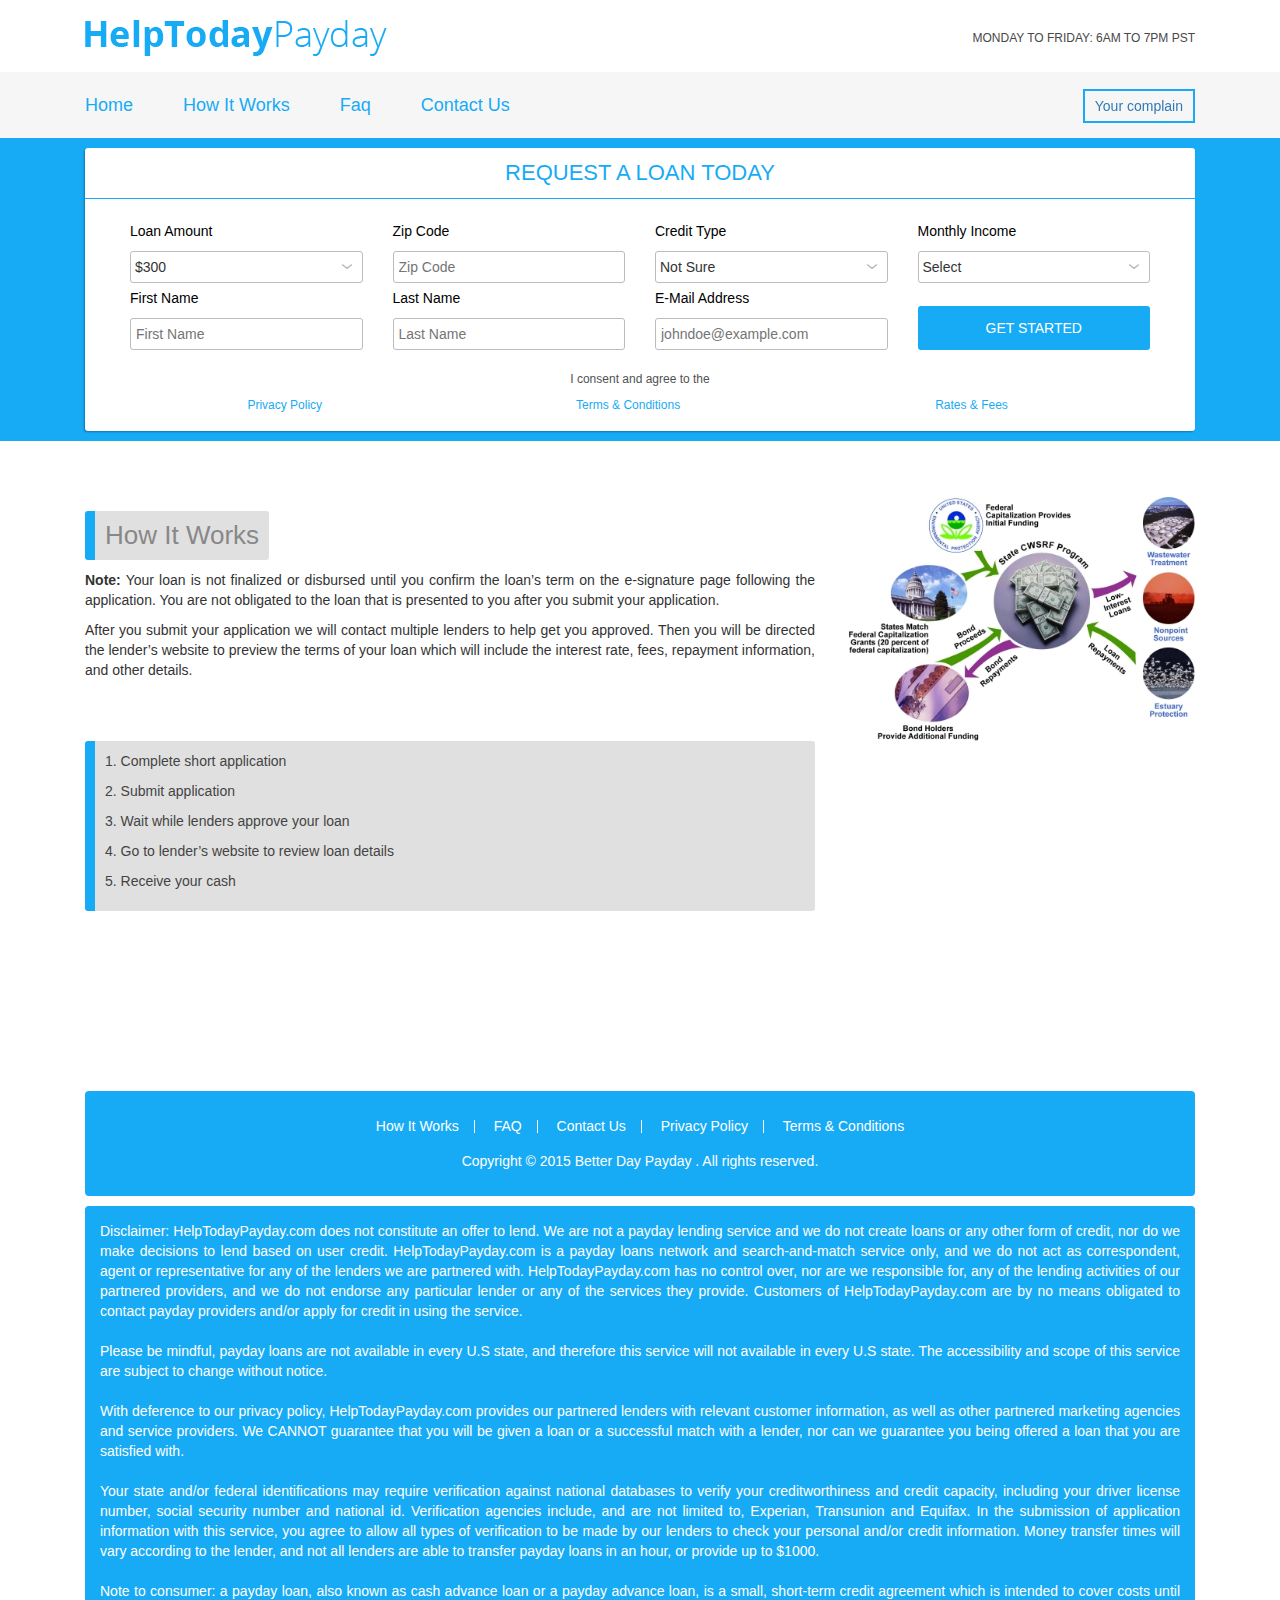
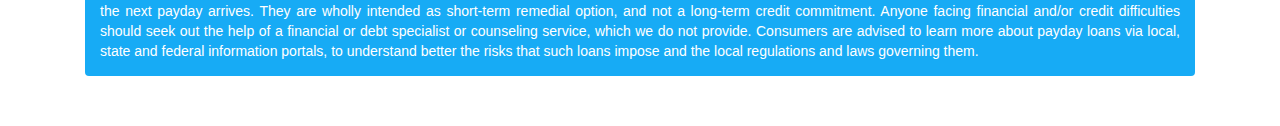
<file: html/helptodaypayday/how_it_work.html>
<!DOCTYPE html>
<!--[if lt IE 7]> <html class="lt-ie9 lt-ie8 lt-ie7" lang="en"> <![endif]-->
<!--[if IE 7]> <html class="lt-ie9 lt-ie8" lang="en"> <![endif]-->
<!--[if IE 8]> <html class="lt-ie9" lang="en"> <![endif]-->
<!--[if gt IE 8]><!--> <html lang="en"> <!--<![endif]-->
  <head>
    <meta charset="utf-8">
    <meta http-equiv="X-UA-Compatible" content="IE=edge">
    <meta name="viewport" content="width=device-width, initial-scale=1">
    <!-- The above 3 meta tags *must* come first in the head; any other head content must come *after* these tags -->
    <title>helptodaypayday</title>
	<!--link css-->    
	<link rel="stylesheet" type="text/css" href="css/style.css">
	<link rel="stylesheet" type="text/css" href="css/bootstrap.css">
	<link rel="stylesheet" type="text/css" href="css/bootstrap-theme.css">
	<!--link css end-->
    
	<!--link js-->    
	<script src="https://ajax.googleapis.com/ajax/libs/jquery/1.11.2/jquery.min.js"></script>
    <script type="text/javascript" src="js/bootstrap.js"></script>
    <script type="text/javascript" src="js/bootstrap.min.js"></script>
	<script type="text/javascript" src="js/custom.js"> </script>
	<script type="text/javascript" src="js/jquery.dropdown.js"></script>
	<!--link js end-->

	<!--[if lt IE 9]><script src="//html5shim.googlecode.com/svn/trunk/html5.js"></script><![endif]-->
    </head>
<body>
<div class="mainwarper">
	<div class="header">
		<section>
            <div class="header_top">
                <div class="container">
                    <div class="main">
                        <div class="col-sm-6">
                            <div class="main">
                                <div class="logo"><img src="images/logo.png" alt="logo"></div>
                            </div>
                        </div>
                        <div class="col-sm-6">
                            <div class="header_top_right">
                                <p>Monday to Friday: 6am to 7pm PST</p>
                            </div>
                        </div>
                    </div>
                </div>
            </div>
    	</section>
		<section>
            <div class="header_nav">
                <div class="container">
                    <div class="main">
                            
                        <nav class="navbar navbar-default">
                          <div class="container-fluid">
                            <!-- Brand and toggle get grouped for better mobile display -->
                            <div class="navbar-header">
                              <button type="button" class="navbar-toggle collapsed" data-toggle="collapse" data-target="#bs-example-navbar-collapse-1">
                                <span class="sr-only">Toggle navigation</span>
                                <span class="icon-bar"></span>
                                <span class="icon-bar"></span>
                                <span class="icon-bar"></span>
                              </button>
                            </div>
                            <div class="collapse navbar-collapse" id="bs-example-navbar-collapse-1">
                              <ul class="nav navbar-nav">
                                <li><a href="index.html">Home</a></li>
                                <li><a href="#">How It Works</a></li>
                                <li><a href="FAQ.html">Faq</a></li>
                                <li><a href="contact.html">Contact Us</a></li>
                              </ul>
                            </div><!-- /.navbar-collapse -->
                          </div><!-- /.container-fluid -->
                        </nav>
                        <div class="complain">
                        	<a href="#"  data-dropdown="#dropdown-1">Your complain </a>
                        </div>
                        <div id="dropdown-1" class="dropdown dropdown-tip">
                            <div class="dropdown-panel">
                                <form action="#" method="post">
                                    <span>Your Name</span>
                                    <input class="m_text" type="text" placeholder="your Name">
                                    <span>Your Email</span>
                                    <input class="m_text" type="text" placeholder="your Email">
                                    <span>Your Message</span>
                                    <textarea class="message"></textarea>
                                    <input class="send" type="submit" value="Send">
                                </form>
                            </div>
                        </div>
                    </div>
                </div>
            </div>
    	</section>
		<section>
            <div class="banner">
                <div class="container">
                    <div class="main">
                        <div class="col-md-12">
                        	<div class="main">
                            	<div class="form_area_inner">
                                <p>Request A Loan Today</p>
                                <form>
                                    <div class="form_area_main">
                                        <div class="col-md-3">
                                            <p>Loan Amount</p>
                                            <div class="styled">
                                              <select>
                                                <option selected>$300</option>
                                                <option>$400</option>
                                                <option>$500</option>
                                                <option>$600</option>
                                                <option>$700</option>
                                                <option>$800</option>
                                                <option>$900</option>
                                                <option>$1000+</option>
                                              </select>
                                            </div>                              
                                        </div>
                                        <div class="col-md-3">
                                            <p>Zip Code</p>
                                            <input type="text" class="text_fild" placeholder="Zip Code">
                                        </div>
                                        <div class="col-md-3">
                                            <p>Credit Type</p>
                                            <div class="styled">
                                              <select>
                                                <option>Pineapples</option>
                                                <option selected>Not Sure</option>
                                                <option>Chocklate</option>
                                                <option>Pancakes</option>
                                              </select>
                                            </div>                              
                                        </div>
                                        <div class="col-md-3">
                                            <p>Monthly Income</p>
                                            <div class="styled">
                                              <select>
                                                <option>Pineapples</option>
                                                <option selected>Select</option>
                                                <option>Chocklate</option>
                                                <option>Pancakes</option>
                                              </select>
                                            </div>                              
                                        </div>
                                        <div class="col-md-3">
                                            <p>First Name</p>
                                            <input type="text" class="text_fild" placeholder="First Name">
                                        </div>
                                        <div class="col-md-3">
                                            <p>Last Name</p>
                                            <input type="text" class="text_fild" placeholder="Last Name">
                                        </div>
                                        <div class="col-md-3">
                                            <p>E-Mail Address </p>
                                            <input type="text" class="text_fild" placeholder="johndoe@example.com">
                                        </div>
                                        <div class="col-md-3 form_area_main_button_inner">
                                            <input type="button" value="Get Started">
                                        </div>
                                    </div>
                                </form>
                                    <div class="form_area_main">
                                        <div class="form_area_main_bottom">
                                            <p>I consent and agree to the</p>
                                            <ul>
                                                <li><a href="privacy_and_policy.html">Privacy Policy</a></li>
                                                <li><a href="Terms_&_Conditions.html">Terms & Conditions</a></li>
                                                <li><a href="Rates_&_Fees.html">Rates & Fees</a></li>
                                            </ul>
                                        </div>
                                    </div>
                                </div>
                            </div>
                        </div>
                    </div>
                </div>
            </div>
    	</section>
    </div>
    <!--end header-->
    <section>
    	<div class="container">
			<div class="how_it_work_area">
            	<div class="col-sm-8">
                	<div class="how_it_work_left">
                    	<h2>How It Works</h2>
                        <p><b>Note:</b> Your loan is not finalized or disbursed until you confirm the loan’s term on the e-signature page following the application. You are not obligated to the loan that is presented to you after you submit your application.</p>
                        <p>After you submit your application we will contact multiple lenders to help get you approved. Then you will be directed the lender’s website to preview the terms of your loan which will include the interest rate, fees, repayment information, and other details.</p>
                    </div>
                    <div class="how_it_work_bottom">
                        <p>1. Complete short application</p>
                        <p>2. Submit application</p>
                        <p>3. Wait while lenders approve your loan</p>
                        <p>4. Go to lender’s website to review loan details</p>
                        <p>5. Receive your cash</p>
                    </div>
                </div>
            	<div class="col-sm-4">
                	<div class="how_it_work_right">
                    	<img src="images/as.jpg" alt="diagram">
                    </div>
                </div>
            </div>
        </div>
    </section>
    <!--start footer-->
    <section>
        <div class="container">
        	<div class="col-md-12">
            	<div class="footer_top">
                <nav id="fff"> 
                 <ul> 
                    <li><a href="#" class="active">How It Works</a></li> 
                    <li><a href="FAQ.html">FAQ</a></li> 
                    <li><a href="contact.html">Contact Us</a></li> 
                    <li><a href="privacy_and_policy.html">Privacy Policy</a></li> 
                    <li><a class="last_child" href="Terms_&_Conditions.html">Terms & Conditions</a></li> 
                </ul>
           		</nav>
                <p>Copyright © 2015 Better Day Payday . All rights reserved.</p>
            </div>
            	<div class="footer_bottom">
                <p>Disclaimer: HelpTodayPayday.com does not constitute an offer to lend. We are not a payday lending service and we do not create loans or any other form of credit, nor do we make decisions to lend based on user credit. HelpTodayPayday.com is a payday loans network and search-and-match service only, and we do not act as correspondent, agent or representative for any of the lenders we are partnered with. HelpTodayPayday.com has no control over, nor are we responsible for, any of the lending activities of our partnered providers, and we do not endorse any particular lender or any of the services they provide. Customers of HelpTodayPayday.com are by no means obligated to contact payday providers and/or apply for credit in using the service.
				<br><br>
Please be mindful, payday loans are not available in every U.S state, and therefore this service will not available in every U.S state. The accessibility and scope of this service are subject to change without notice.
				<br><br>
With deference to our privacy policy, HelpTodayPayday.com provides our partnered lenders with relevant customer information, as well as other partnered marketing agencies and service providers. We CANNOT guarantee that you will be given a loan or a successful match with a lender, nor can we guarantee you being offered a loan that you are satisfied with.
				<br><br>
Your state and/or federal identifications may require verification against national databases to verify your creditworthiness and credit capacity, including your driver license number, social security number and national id. Verification agencies include, and are not limited to, Experian, Transunion and Equifax. In the submission of application information with this service, you agree to allow all types of verification to be made by our lenders to check your personal and/or credit information. Money transfer times will vary according to the lender, and not all lenders are able to transfer payday loans in an hour, or provide up to $1000.
				<br><br>
Note to consumer: a payday loan, also known as cash advance loan or a payday advance loan, is a small, short-term credit agreement which is intended to cover costs until the next payday arrives. They are wholly intended as short-term remedial option, and not a long-term credit commitment. Anyone facing financial and/or credit difficulties should seek out the help of a financial or debt specialist or counseling service, which we do not provide. Consumers are advised to learn more about payday loans via local, state and federal information portals, to understand better the risks that such loans impose and the local regulations and laws governing them. 
</p>
            </div>
            </div>
        </div>
    </section>
</div>
</body>
</html>
</file>
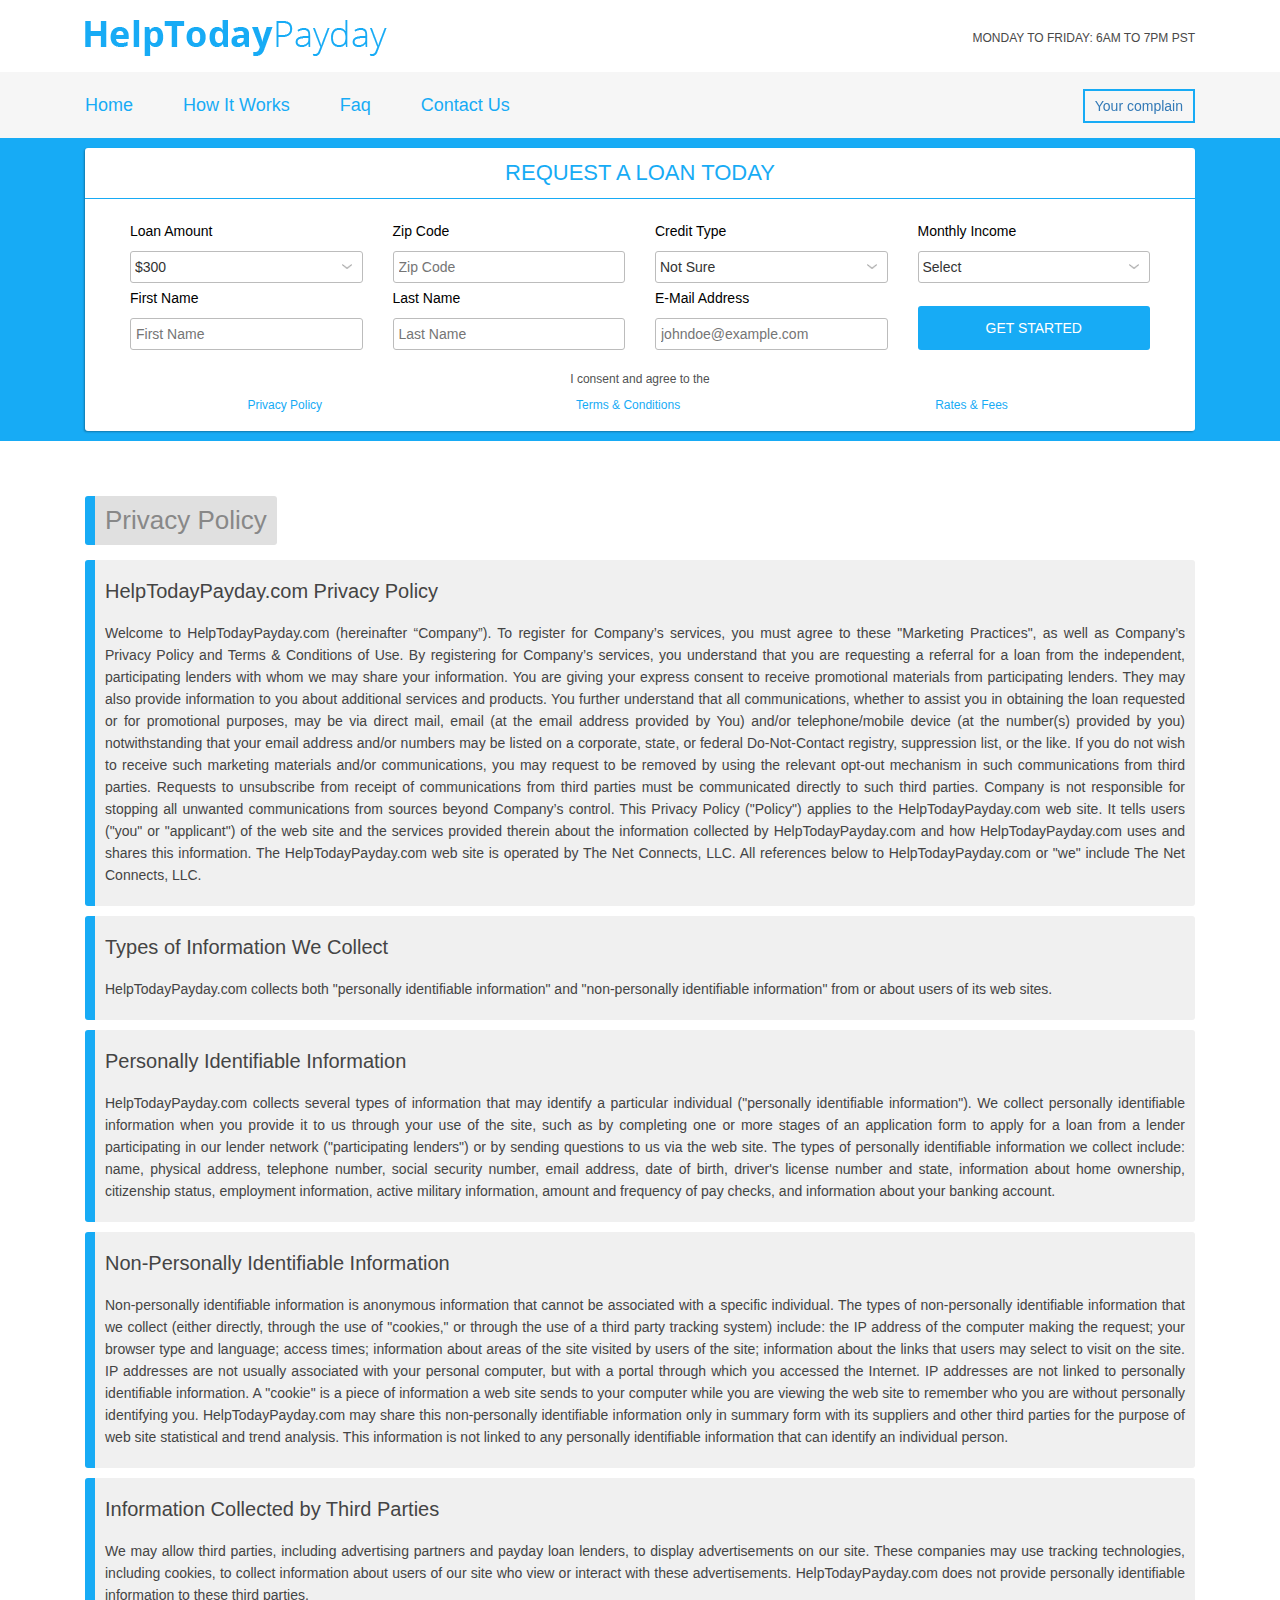
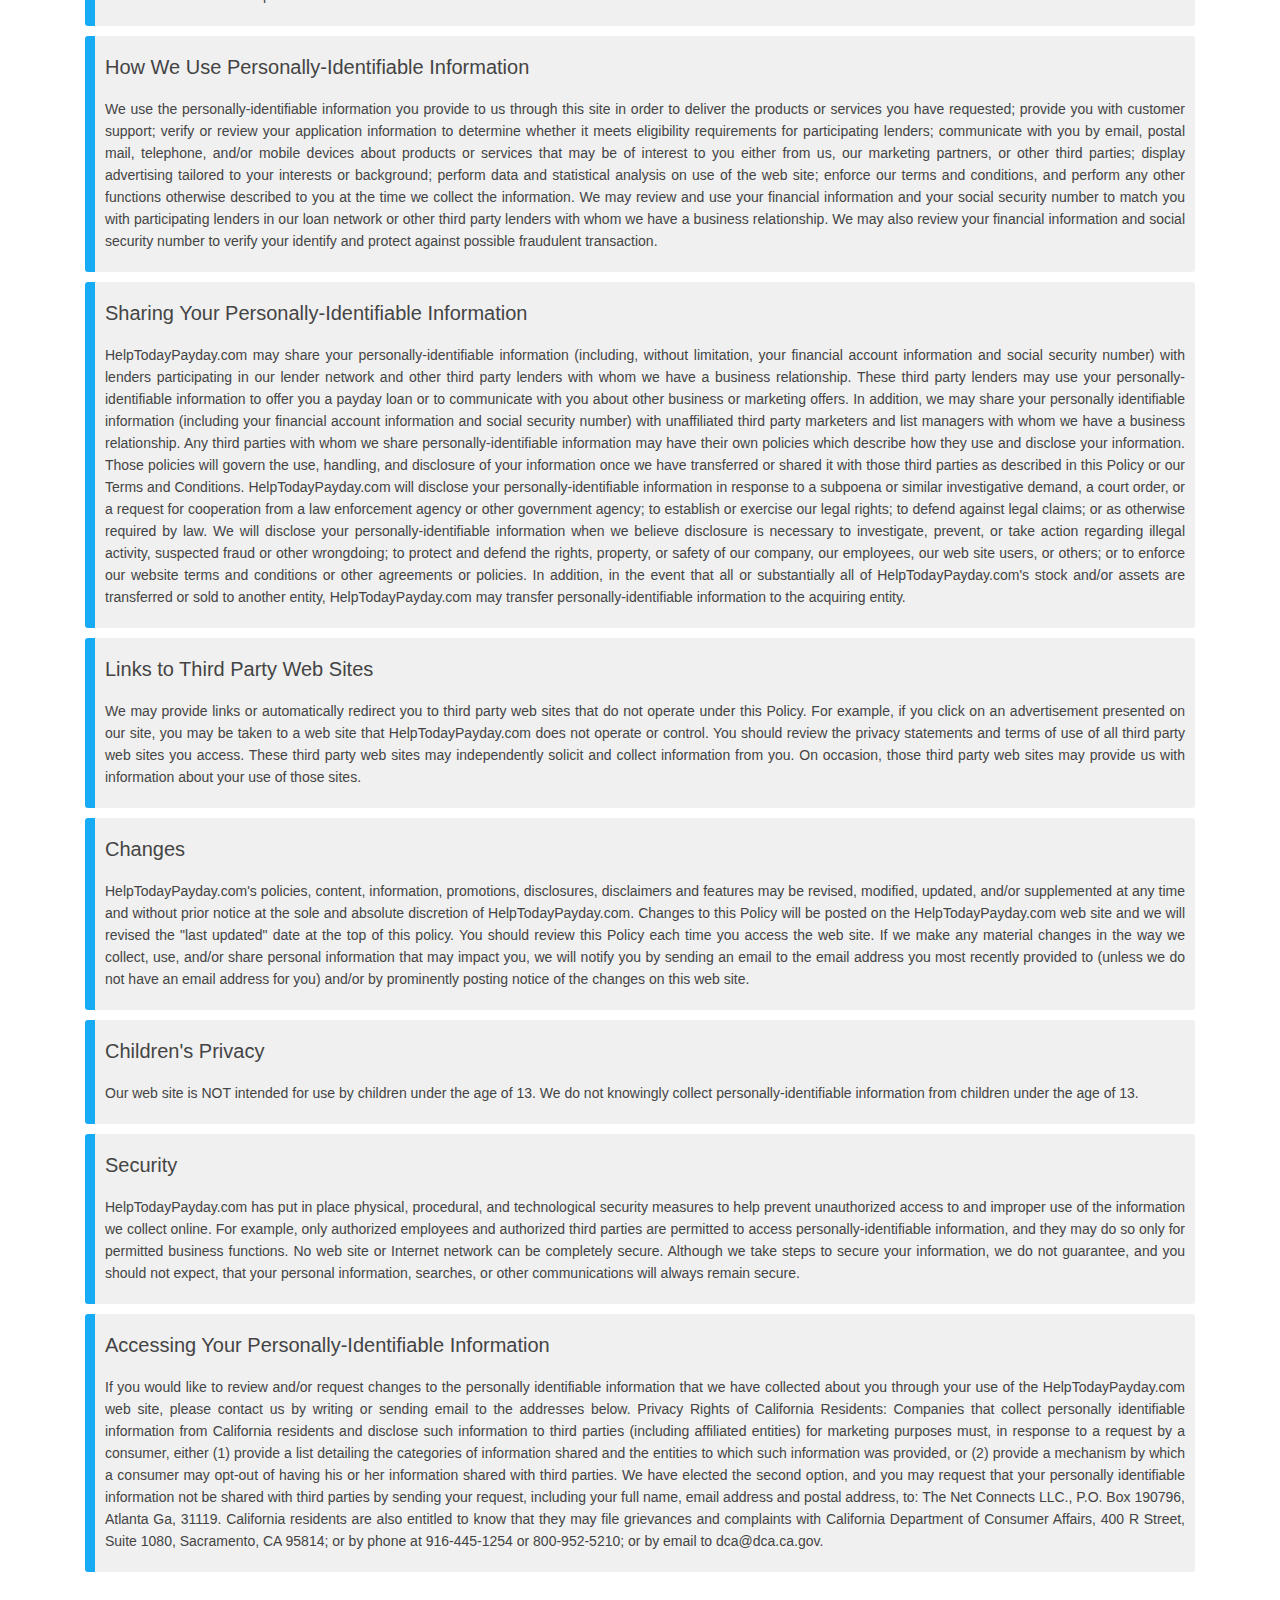
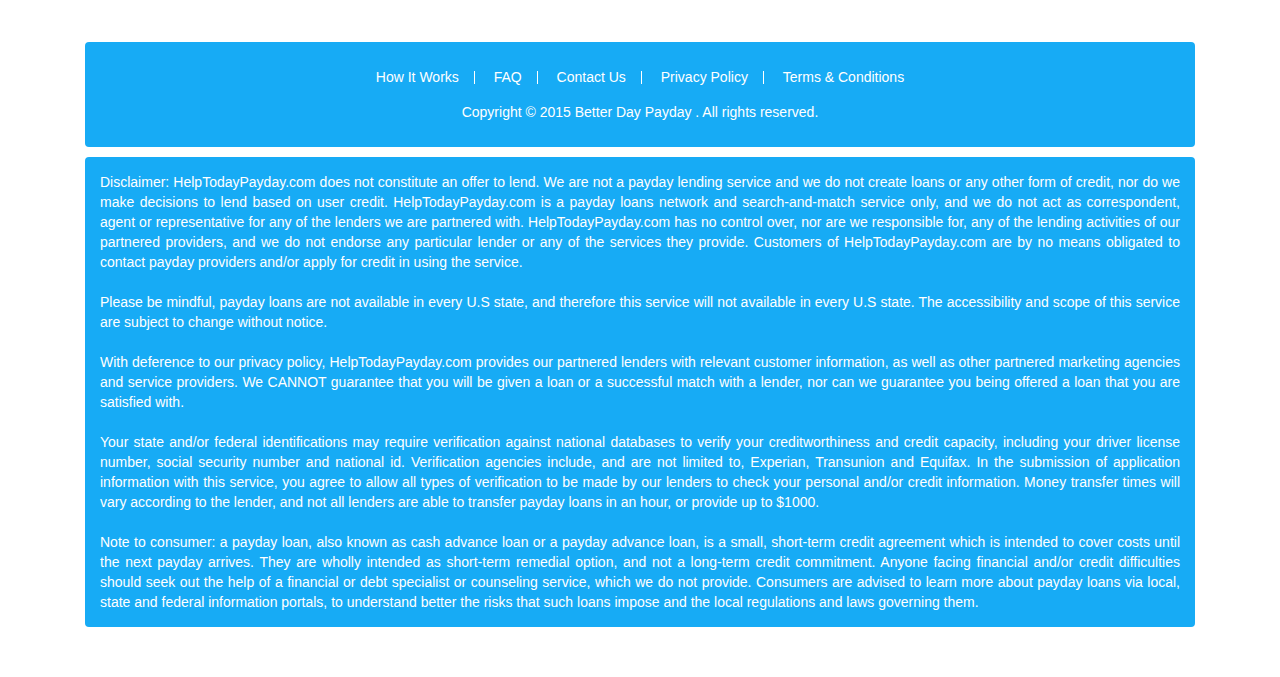
<file: html/helptodaypayday/privacy_and_policy.html>
<!DOCTYPE html>

<!--[if lt IE 7]> <html class="lt-ie9 lt-ie8 lt-ie7" lang="en"> <![endif]-->
<!--[if IE 7]> <html class="lt-ie9 lt-ie8" lang="en"> <![endif]-->
<!--[if IE 8]> <html class="lt-ie9" lang="en"> <![endif]-->
<!--[if gt IE 8]><!--> <html lang="en"> <!--<![endif]--><head>
    <meta charset="utf-8">
    <meta http-equiv="X-UA-Compatible" content="IE=edge">
    <meta name="viewport" content="width=device-width, initial-scale=1">
    <!-- The above 3 meta tags *must* come first in the head; any other head content must come *after* these tags -->
    <title>helptodaypayday</title>
	<!--linkcss-->    
	<link rel="stylesheet" type="text/css" href="css/style.css">
	<link rel="stylesheet" type="text/css" href="css/bootstrap.css">
	<link rel="stylesheet" type="text/css" href="css/bootstrap-theme.css">
	<!--link css end-->
    
	<!--link js-->    
	<script src="https://ajax.googleapis.com/ajax/libs/jquery/1.11.2/jquery.min.js"></script>
    <script type="text/javascript" src="js/bootstrap.js"></script>
    <script type="text/javascript" src="js/bootstrap.min.js"></script>
	<script type="text/javascript" src="js/custom.js"> </script>
	<script type="text/javascript" src="js/jquery.dropdown.js"></script>
	<!--link js end-->

  	<!--[if lt IE 9]><script src="//html5shim.googlecode.com/svn/trunk/html5.js"></script><![endif]-->
    </head>
<body>
<div class="mainwarper">
	<div class="header">
		<section>
            <div class="header_top">
                <div class="container">
                    <div class="main">
                        <div class="col-sm-6">
                            <div class="main">
                                <div class="logo"> <img src="images/logo.png" alt="logo"> </div>
                            </div>
                        </div>
                        <div class="col-sm-6">
                            <div class="header_top_right">
                            <p>Monday to Friday: 6am to 7pm PST</p>
                            </div>
                        </div>
                    </div>
                </div>
            </div>
    	</section>
		<section>
            <div class="header_nav">
                <div class="container">
                    <div class="main">
                            
                        <nav class="navbar navbar-default">
                          <div class="container-fluid">
                            <!-- Brand and toggle get grouped for better mobile display -->
                            <div class="navbar-header">
                              <button type="button" class="navbar-toggle collapsed" data-toggle="collapse" data-target="#bs-example-navbar-collapse-1">
                                <span class="sr-only">Toggle navigation</span>
                                <span class="icon-bar"></span>
                                <span class="icon-bar"></span>
                                <span class="icon-bar"></span>
                              </button>
                            </div>
                            <div class="collapse navbar-collapse" id="bs-example-navbar-collapse-1">
                              <ul class="nav navbar-nav">
                                <li><a href="index.html">Home</a></li>
                                <li><a href="how_it_work.html">How It Works</a></li>
                                <li><a href="FAQ.html">Faq</a></li>
                                <li><a href="contact.html">Contact Us</a></li>
                              </ul>
                            </div><!-- /.navbar-collapse -->
                          </div><!-- /.container-fluid -->
                        </nav>
                        <div class="complain">
                        	<a href="#"  data-dropdown="#dropdown-1">Your complain </a>
                        </div>
                        <div id="dropdown-1" class="dropdown dropdown-tip">
                            <div class="dropdown-panel">
                                <form action="#" method="post">
                                    <span>Your Name</span>
                                    <input class="m_text" type="text" placeholder="your Name">
                                    <span>Your Email</span>
                                    <input class="m_text" type="text" placeholder="your Email">
                                    <span>Your Message</span>
                                    <textarea class="message"></textarea>
                                    <input class="send" type="submit" value="Send">
                                </form>
                            </div>
                        </div>
                    </div>
                </div>
            </div>
    	</section>
		<section>
            <div class="banner">
                <div class="container">
                    <div class="main">
                        <div class="col-md-12">
                        	<div class="main">
                            	<div class="form_area_inner">
                                <p>Request A Loan Today</p>
                                <form>
                                    <div class="form_area_main">
                                        <div class="col-md-3">
                                            <p>Loan Amount</p>
                                            <div class="styled">
                                              <select>
                                                <option selected>$300</option>
                                                <option>$400</option>
                                                <option>$500</option>
                                                <option>$600</option>
                                                <option>$700</option>
                                                <option>$800</option>
                                                <option>$900</option>
                                                <option>$1000+</option>
                                              </select>
                                            </div>                              
                                        </div>
                                        <div class="col-md-3">
                                            <p>Zip Code</p>
                                            <input type="text" class="text_fild" placeholder="Zip Code">
                                        </div>
                                        <div class="col-md-3">
                                            <p>Credit Type</p>
                                            <div class="styled">
                                              <select>
                                                <option>Pineapples</option>
                                                <option selected>Not Sure</option>
                                                <option>Chocklate</option>
                                                <option>Pancakes</option>
                                              </select>
                                            </div>                              
                                        </div>
                                        <div class="col-md-3">
                                            <p>Monthly Income</p>
                                            <div class="styled">
                                              <select>
                                                <option>Pineapples</option>
                                                <option selected>Select</option>
                                                <option>Chocklate</option>
                                                <option>Pancakes</option>
                                              </select>
                                            </div>                              
                                        </div>
                                        <div class="col-md-3">
                                            <p>First Name</p>
                                            <input type="text" class="text_fild" placeholder="First Name">
                                        </div>
                                        <div class="col-md-3">
                                            <p>Last Name</p>
                                            <input type="text" class="text_fild" placeholder="Last Name">
                                        </div>
                                        <div class="col-md-3">
                                            <p>E-Mail Address </p>
                                            <input type="text" class="text_fild" placeholder="johndoe@example.com">
                                        </div>
                                        <div class="col-md-3 form_area_main_button_inner">
                                            <input type="button" value="Get Started">
                                        </div>
                                    </div>
                                </form>
                                    <div class="form_area_main">
                                        <div class="form_area_main_bottom">
                                            <p>I consent and agree to the</p>
                                            <ul>
                                                <li><a href="#">Privacy Policy</a></li>
                                                <li><a href="Terms_&_Conditions.html">Terms & Conditions</a></li>
                                                <li><a href="Rates_&_Fees.html">Rates & Fees</a></li>
                                            </ul>
                                        </div>
                                    </div>
                                </div>
                            </div>
                        </div>
                    </div>
                </div>
            </div>
    	</section>
    </div>
 <!--end header-->
    <section>
    	<div class="container">
            <div class="body_contall_area"> 
                <h2>Privacy Policy</h2>
                <div class="body_contall">
                	<h3>HelpTodayPayday.com Privacy Policy</h3>
                    <p>Welcome to HelpTodayPayday.com (hereinafter “Company”). To register for Company’s services, you must agree to these "Marketing Practices", as well as Company’s Privacy Policy and Terms & Conditions of Use.
By registering for Company’s services, you understand that you are requesting a referral for a loan from the independent, participating lenders with whom we may share your information. You are giving your express consent to receive promotional materials from participating lenders. They may also provide information to you about additional services and products. You further understand that all communications, whether to assist you in obtaining the loan requested or for promotional purposes, may be via direct mail, email (at the email address provided by You) and/or telephone/mobile device (at the number(s) provided by you) notwithstanding that your email address and/or numbers may be listed on a corporate, state, or federal Do-Not-Contact registry, suppression list, or the like.
If you do not wish to receive such marketing materials and/or communications, you may request to be removed by using the relevant opt-out mechanism in such communications from third parties. Requests to unsubscribe from receipt of communications from third parties must be communicated directly to such third parties. Company is not responsible for stopping all unwanted communications from sources beyond Company’s control.
This Privacy Policy ("Policy") applies to the HelpTodayPayday.com web site. It tells users ("you" or "applicant") of the web site and the services provided therein about the information collected by HelpTodayPayday.com and how HelpTodayPayday.com uses and shares this information. The HelpTodayPayday.com web site is operated by The Net Connects, LLC. All references below to HelpTodayPayday.com or "we" include The Net Connects, LLC.
</p>
                </div>
                <div class="body_contall">
                	<h3>Types of Information We Collect</h3>
                    <p>HelpTodayPayday.com collects both "personally identifiable information" and "non-personally identifiable information" from or about users of its web sites.</p>
                </div>
                <div class="body_contall">
                	<h3>Personally Identifiable Information</h3>
                    <p>HelpTodayPayday.com collects several types of information that may identify a particular individual ("personally identifiable information"). We collect personally identifiable information when you provide it to us through your use of the site, such as by completing one or more stages of an application form to apply for a loan from a lender participating in our lender network ("participating lenders") or by sending questions to us via the web site. The types of personally identifiable information we collect include: name, physical address, telephone number, social security number, email address, date of birth, driver's license number and state, information about home ownership, citizenship status, employment information, active military information, amount and frequency of pay checks, and information about your banking account. </p>
                </div>
                <div class="body_contall">
                	<h3>Non-Personally Identifiable Information</h3>
                    <p>Non-personally identifiable information is anonymous information that cannot be associated with a specific individual. The types of non-personally identifiable information that we collect (either directly, through the use of "cookies," or through the use of a third party tracking system) include: the IP address of the computer making the request; your browser type and language; access times; information about areas of the site visited by users of the site; information about the links that users may select to visit on the site. IP addresses are not usually associated with your personal computer, but with a portal through which you accessed the Internet. IP addresses are not linked to personally identifiable information. A "cookie" is a piece of information a web site sends to your computer while you are viewing the web site to remember who you are without personally identifying you.
HelpTodayPayday.com may share this non-personally identifiable information only in summary form with its suppliers and other third parties for the purpose of web site statistical and trend analysis. This information is not linked to any personally identifiable information that can identify an individual person. 
</p>
                </div>
                <div class="body_contall">
                	<h3>Information Collected by Third Parties</h3>
                    <p>We may allow third parties, including advertising partners and payday loan lenders, to display advertisements on our site. These companies may use tracking technologies, including cookies, to collect information about users of our site who view or interact with these advertisements. HelpTodayPayday.com does not provide personally identifiable information to these third parties.</p>
                </div>
                <div class="body_contall">
                	<h3>How We Use Personally-Identifiable Information</h3>
                    <p>We use the personally-identifiable information you provide to us through this site in order to deliver the products or services you have requested; provide you with customer support; verify or review your application information to determine whether it meets eligibility requirements for participating lenders; communicate with you by email, postal mail, telephone, and/or mobile devices about products or services that may be of interest to you either from us, our marketing partners, or other third parties; display advertising tailored to your interests or background; perform data and statistical analysis on use of the web site; enforce our terms and conditions, and perform any other functions otherwise described to you at the time we collect the information. 
We may review and use your financial information and your social security number to match you with participating lenders in our loan network or other third party lenders with whom we have a business relationship. We may also review your financial information and social security number to verify your identify and protect against possible fraudulent transaction. 
</p>
                </div>
                <div class="body_contall">
                	<h3>Sharing Your Personally-Identifiable Information</h3>
                    <p>HelpTodayPayday.com may share your personally-identifiable information (including, without limitation, your financial account information and social security number) with lenders participating in our lender network and other third party lenders with whom we have a business relationship. These third party lenders may use your personally-identifiable information to offer you a payday loan or to communicate with you about other business or marketing offers. In addition, we may share your personally identifiable information (including your financial account information and social security number) with unaffiliated third party marketers and list managers with whom we have a business relationship. 
Any third parties with whom we share personally-identifiable information may have their own policies which describe how they use and disclose your information. Those policies will govern the use, handling, and disclosure of your information once we have transferred or shared it with those third parties as described in this Policy or our Terms and Conditions. 
HelpTodayPayday.com will disclose your personally-identifiable information in response to a subpoena or similar investigative demand, a court order, or a request for cooperation from a law enforcement agency or other government agency; to establish or exercise our legal rights; to defend against legal claims; or as otherwise required by law. We will disclose your personally-identifiable information when we believe disclosure is necessary to investigate, prevent, or take action regarding illegal activity, suspected fraud or other wrongdoing; to protect and defend the rights, property, or safety of our company, our employees, our web site users, or others; or to enforce our website terms and conditions or other agreements or policies. 
In addition, in the event that all or substantially all of HelpTodayPayday.com's stock and/or assets are transferred or sold to another entity, HelpTodayPayday.com may transfer personally-identifiable information to the acquiring entity. 
</p>
                </div>
                <div class="body_contall">
                	<h3>Links to Third Party Web Sites</h3>
                    <p>We may provide links or automatically redirect you to third party web sites that do not operate under this Policy. For example, if you click on an advertisement presented on our site, you may be taken to a web site that HelpTodayPayday.com does not operate or control. You should review the privacy statements and terms of use of all third party web sites you access. These third party web sites may independently solicit and collect information from you. On occasion, those third party web sites may provide us with information about your use of those sites. </p>
                </div>
                <div class="body_contall">
                	<h3>Changes</h3>
                    <p>HelpTodayPayday.com's policies, content, information, promotions, disclosures, disclaimers and features may be revised, modified, updated, and/or supplemented at any time and without prior notice at the sole and absolute discretion of HelpTodayPayday.com. Changes to this Policy will be posted on the HelpTodayPayday.com web site and we will revised the "last updated" date at the top of this policy. You should review this Policy each time you access the web site. If we make any material changes in the way we collect, use, and/or share personal information that may impact you, we will notify you by sending an email to the email address you most recently provided to (unless we do not have an email address for you) and/or by prominently posting notice of the changes on this web site.  </p>
                </div>
                <div class="body_contall">
                	<h3>Children's Privacy</h3>
                    <p>Our web site is NOT intended for use by children under the age of 13. We do not knowingly collect personally-identifiable information from children under the age of 13. </p>
                </div>
                <div class="body_contall">
                	<h3>Security</h3>
                    <p>HelpTodayPayday.com has put in place physical, procedural, and technological security measures to help prevent unauthorized access to and improper use of the information we collect online. For example, only authorized employees and authorized third parties are permitted to access personally-identifiable information, and they may do so only for permitted business functions. No web site or Internet network can be completely secure. Although we take steps to secure your information, we do not guarantee, and you should not expect, that your personal information, searches, or other communications will always remain secure. </p>
                </div>
                <div class="body_contall">
                	<h3>Accessing Your Personally-Identifiable Information</h3>
                    <p>If you would like to review and/or request changes to the personally identifiable information that we have collected about you through your use of the HelpTodayPayday.com web site, please contact us by writing or sending email to the addresses below. 
Privacy Rights of California Residents: Companies that collect personally identifiable information from California residents and disclose such information to third parties (including affiliated entities) for marketing purposes must, in response to a request by a consumer, either (1) provide a list detailing the categories of information shared and the entities to which such information was provided, or (2) provide a mechanism by which a consumer may opt-out of having his or her information shared with third parties. We have elected the second option, and you may request that your personally identifiable information not be shared with third parties by sending your request, including your full name, email address and postal address, to: The Net Connects LLC., P.O. Box 190796, Atlanta Ga, 31119. California residents are also entitled to know that they may file grievances and complaints with California Department of Consumer Affairs, 400 R Street, Suite 1080, Sacramento, CA 95814; or by phone at 916-445-1254 or  800-952-5210; or by email to dca@dca.ca.gov. </p>
                </div>
            </div>
        </div>
    </section>
    <!--end body-->
    <section>
        <div class="container">
        	<div class="col-md-12">
            	<div class="footer_top">
                <nav id="fff"> 
                 <ul> 
                    <li><a href="how_it_work.html" class="active">How It Works</a></li> 
                    <li><a href="FAQ.html">FAQ</a></li> 
                    <li><a href="contact.html">Contact Us</a></li> 
                    <li><a href="#">Privacy Policy</a></li> 
                    <li><a class="last_child" href="Terms_&_Conditions.html">Terms & Conditions</a></li> 
                </ul>
           </nav>
                <p>Copyright © 2015 Better Day Payday . All rights reserved.</p>
            </div>
            	<div class="footer_bottom">
                <p>Disclaimer: HelpTodayPayday.com does not constitute an offer to lend. We are not a payday lending service and we do not create loans or any other form of credit, nor do we make decisions to lend based on user credit. HelpTodayPayday.com is a payday loans network and search-and-match service only, and we do not act as correspondent, agent or representative for any of the lenders we are partnered with. HelpTodayPayday.com has no control over, nor are we responsible for, any of the lending activities of our partnered providers, and we do not endorse any particular lender or any of the services they provide. Customers of HelpTodayPayday.com are by no means obligated to contact payday providers and/or apply for credit in using the service.
				<br><br>
Please be mindful, payday loans are not available in every U.S state, and therefore this service will not available in every U.S state. The accessibility and scope of this service are subject to change without notice.
				<br><br>
With deference to our privacy policy, HelpTodayPayday.com provides our partnered lenders with relevant customer information, as well as other partnered marketing agencies and service providers. We CANNOT guarantee that you will be given a loan or a successful match with a lender, nor can we guarantee you being offered a loan that you are satisfied with.
				<br><br>
Your state and/or federal identifications may require verification against national databases to verify your creditworthiness and credit capacity, including your driver license number, social security number and national id. Verification agencies include, and are not limited to, Experian, Transunion and Equifax. In the submission of application information with this service, you agree to allow all types of verification to be made by our lenders to check your personal and/or credit information. Money transfer times will vary according to the lender, and not all lenders are able to transfer payday loans in an hour, or provide up to $1000.
				<br><br>
Note to consumer: a payday loan, also known as cash advance loan or a payday advance loan, is a small, short-term credit agreement which is intended to cover costs until the next payday arrives. They are wholly intended as short-term remedial option, and not a long-term credit commitment. Anyone facing financial and/or credit difficulties should seek out the help of a financial or debt specialist or counseling service, which we do not provide. Consumers are advised to learn more about payday loans via local, state and federal information portals, to understand better the risks that such loans impose and the local regulations and laws governing them. 
</p>
            </div>
            </div>
        </div>
    </section>
</div>
</body>
</html>
</file>
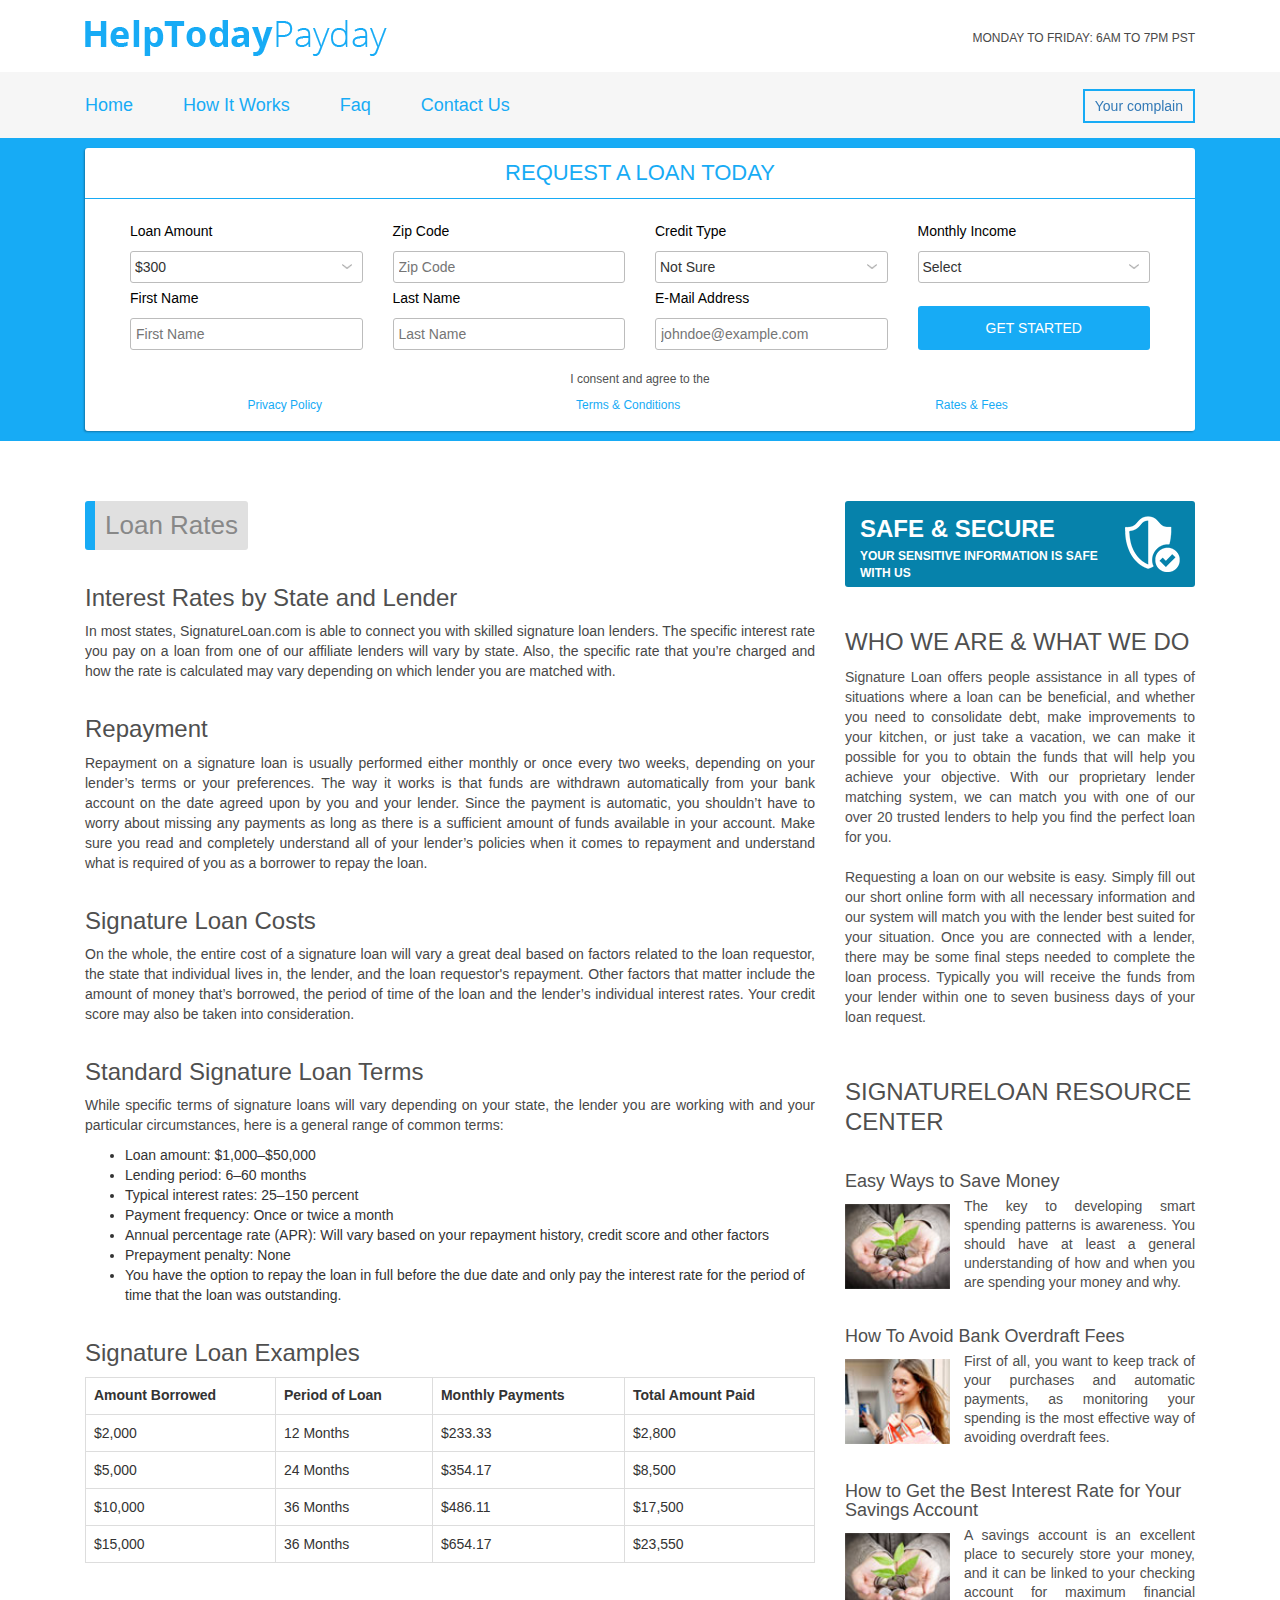
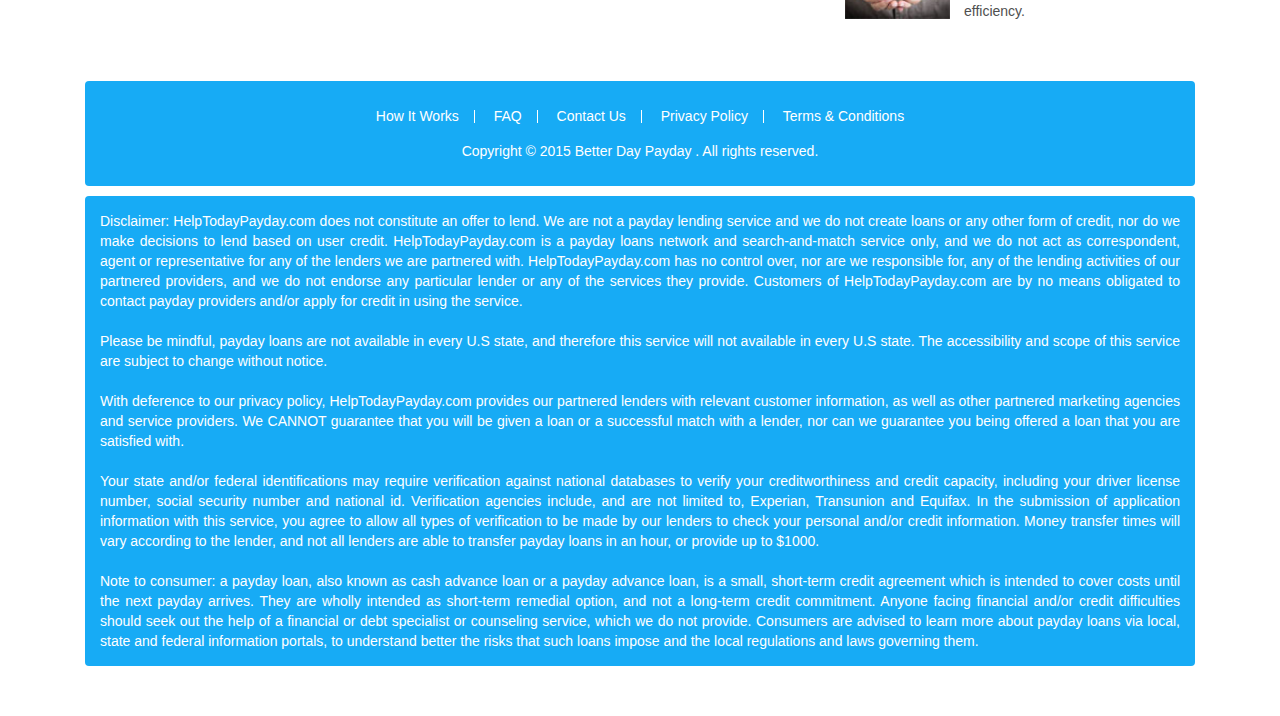
<file: html/helptodaypayday/Rates_&_Fees.html>
<!DOCTYPE html>
<!--[if lt IE 7]> <html class="lt-ie9 lt-ie8 lt-ie7" lang="en"> <![endif]-->
<!--[if IE 7]> <html class="lt-ie9 lt-ie8" lang="en"> <![endif]-->
<!--[if IE 8]> <html class="lt-ie9" lang="en"> <![endif]-->
<!--[if gt IE 8]><!--> <html lang="en"> <!--<![endif]-->
  <head>
    <meta charset="utf-8">
    <meta http-equiv="X-UA-Compatible" content="IE=edge">
    <meta name="viewport" content="width=device-width, initial-scale=1">
    <!-- The above 3 meta tags *must* come first in the head; any other head content must come *after* these tags -->
    <title>helptodaypayday</title>
	<!--link css-->    
	<link rel="stylesheet" type="text/css" href="css/style.css">
	<link rel="stylesheet" type="text/css" href="css/bootstrap.css">
	<link rel="stylesheet" type="text/css" href="css/bootstrap-theme.css">
	<!--link css end-->
    
	<!--link js-->    
	<script src="https://ajax.googleapis.com/ajax/libs/jquery/1.11.2/jquery.min.js"></script>
    <script type="text/javascript" src="js/bootstrap.js"></script>
    <script type="text/javascript" src="js/bootstrap.min.js"></script>
	<script type="text/javascript" src="js/custom.js"> </script>
	<script type="text/javascript" src="js/jquery.dropdown.js"></script>
	<!--link js end-->

  	<!--[if lt IE 9]><script src="//html5shim.googlecode.com/svn/trunk/html5.js"></script><![endif]-->
    </head>
<body>
<div class="mainwarper">
	<div class="header">
		<section>
            <div class="header_top">
                <div class="container">
                    <div class="main">
                        <div class="col-sm-6">
                            <div class="main">
                                <div class="logo"><img src="images/logo.png" alt="logo"></div>
                            </div>
                        </div>
                        <div class="col-sm-6">
                            <div class="header_top_right">
                            	<p>Monday to Friday: 6am to 7pm PST</p>
                            </div>
                        </div>
                    </div>
                </div>
            </div>
    	</section>
		<section>
            <div class="header_nav">
                <div class="container">
                    <div class="main">
                            
                        <nav class="navbar navbar-default">
                          <div class="container-fluid">
                            <!-- Brand and toggle get grouped for better mobile display -->
                            <div class="navbar-header">
                              <button type="button" class="navbar-toggle collapsed" data-toggle="collapse" data-target="#bs-example-navbar-collapse-1">
                                <span class="sr-only">Toggle navigation</span>
                                <span class="icon-bar"></span>
                                <span class="icon-bar"></span>
                                <span class="icon-bar"></span>
                              </button>
                            </div>
                            <div class="collapse navbar-collapse" id="bs-example-navbar-collapse-1">
                              <ul class="nav navbar-nav">
                                <li><a href="index.html">Home</a></li>
                                <li><a href="how_it_work.html">How It Works</a></li>
                                <li><a href="FAQ.html">Faq</a></li>
                                <li><a href="contact.html">Contact Us</a></li>
                              </ul>
                            </div><!-- /.navbar-collapse -->
                          </div><!-- /.container-fluid -->
                        </nav>
                        <div class="complain">
                        	<a href="#"  data-dropdown="#dropdown-1">Your complain </a>
                        </div>
                        <div id="dropdown-1" class="dropdown dropdown-tip">
                            <div class="dropdown-panel">
                                <form action="#" method="post">
                                    <span>Your Name</span>
                                    <input class="m_text" type="text" placeholder="your Name">
                                    <span>Your Email</span>
                                    <input class="m_text" type="text" placeholder="your Email">
                                    <span>Your Message</span>
                                    <textarea class="message"></textarea>
                                    <input class="send" type="submit" value="Send">
                                </form>
                            </div>
                        </div>
                    </div>
                </div>
            </div>
    	</section>
		<section>
            <div class="banner">
                <div class="container">
                    <div class="main">
                        <div class="col-md-12">
                        	<div class="main">
                            	<div class="form_area_inner">
                                <p>Request A Loan Today</p>
                                <form>
                                    <div class="form_area_main">
                                        <div class="col-md-3">
                                            <p>Loan Amount</p>
                                            <div class="styled">
                                              <select>
                                                <option selected>$300</option>
                                                <option>$400</option>
                                                <option>$500</option>
                                                <option>$600</option>
                                                <option>$700</option>
                                                <option>$800</option>
                                                <option>$900</option>
                                                <option>$1000+</option>
                                              </select>
                                            </div>                              
                                        </div>
                                        <div class="col-md-3">
                                            <p>Zip Code</p>
                                            <input type="text" class="text_fild" placeholder="Zip Code">
                                        </div>
                                        <div class="col-md-3">
                                            <p>Credit Type</p>
                                            <div class="styled">
                                              <select>
                                                <option>Pineapples</option>
                                                <option selected>Not Sure</option>
                                                <option>Chocklate</option>
                                                <option>Pancakes</option>
                                              </select>
                                            </div>                              
                                        </div>
                                        <div class="col-md-3">
                                            <p>Monthly Income</p>
                                            <div class="styled">
                                              <select>
                                                <option>Pineapples</option>
                                                <option selected>Select</option>
                                                <option>Chocklate</option>
                                                <option>Pancakes</option>
                                              </select>
                                            </div>                              
                                        </div>
                                        <div class="col-md-3">
                                            <p>First Name</p>
                                            <input type="text" class="text_fild" placeholder="First Name">
                                        </div>
                                        <div class="col-md-3">
                                            <p>Last Name</p>
                                            <input type="text" class="text_fild" placeholder="Last Name">
                                        </div>
                                        <div class="col-md-3">
                                            <p>E-Mail Address </p>
                                            <input type="text" class="text_fild" placeholder="johndoe@example.com">
                                        </div>
                                        <div class="col-md-3 form_area_main_button_inner">
                                            <input type="button" value="Get Started">
                                        </div>
                                    </div>
                                </form>
                                    <div class="form_area_main">
                                        <div class="form_area_main_bottom">
                                            <p>I consent and agree to the</p>
                                            <ul>
                                                <li><a href="privacy_and_policy.html">Privacy Policy</a></li>
                                                <li><a href="Terms_&_Conditions.html">Terms & Conditions</a></li>
                                                <li><a href="#">Rates & Fees</a></li>
                                            </ul>
                                        </div>
                                    </div>
                                </div>
                            </div>
                        </div>
                    </div>
                </div>
            </div>
    	</section>
    </div>
    <!--end header-->
    <section>
    	<div class="container">
        	<div class="body_main">
            	<div class="col-md-8">
                	<div class="main">
                    
                	<h1>Loan Rates</h1>
                    
                        <div class="body_cont">
                        	<h2>Interest Rates by State and Lender</h2>
                            <p>In most states, SignatureLoan.com is able to connect you with skilled signature loan lenders. The specific interest rate you pay on a loan from one of our affiliate lenders will vary by state. Also, the specific rate that you’re charged and how the rate is calculated may vary depending on which lender you are matched with.</p>


                        	<h2>Repayment</h2>
                            <p>Repayment on a signature loan is usually performed either monthly or once every two weeks, depending on your lender’s terms or your preferences. The way it works is that funds are withdrawn automatically from your bank account on the date agreed upon by you and your lender. Since the payment is automatic, you shouldn’t have to worry about missing any payments as long as there is a sufficient amount of funds available in your account. Make sure you read and completely understand all of your lender’s policies when it comes to repayment and understand what is required of you as a borrower to repay the loan.</p>
                            
                            
                        	<h2>Signature Loan Costs</h2>
                            <p>On the whole, the entire cost of a signature loan will vary a great deal based on factors related to the loan requestor, the state that individual lives in, the lender, and the loan requestor's repayment. Other factors that matter include the amount of money that’s borrowed, the period of time of the loan and the lender’s individual interest rates. Your credit score may also be taken into consideration.</p>                            


                        	<h2>Standard Signature Loan Terms</h2>
                            <p>While specific terms of signature loans will vary depending on your state, the lender you are working with and your particular circumstances, here is a general range of common terms:</p>
                            
                            <ul>
                            	<li>Loan amount: $1,000–$50,000</li>
                            	<li>Lending period: 6–60 months</li>
                            	<li>Typical interest rates: 25–150 percent</li>
                            	<li>Payment frequency: Once or twice a month</li>
                            	<li>Annual percentage rate (APR): Will vary based on your repayment history, credit score and other factors</li>
                            	<li>Prepayment penalty: None</li>
                            	<li>You have the option to repay the loan in full before the due date and only pay the interest rate 
                                for the period of time that the loan was outstanding.</li>
                            </ul>                            
                            
                        	<h2>Signature Loan Examples</h2>
                            <table class="table">
                                <thead>
                                    <tr>
                                        <th>Amount Borrowed</th>
                                        <th>Period of Loan</th>
                                        <th>Monthly Payments</th>
                                        <th>Total Amount Paid</th>
                                    </tr>
                                </thead>
                                <tbody>
                                    <tr>
                                        <td>$2,000</td>
                                        <td>12 Months</td>
                                        <td>$233.33</td>
                                        <td>$2,800</td>
                                    </tr>
                                    <tr>
                                        <td>$5,000</td>
                                        <td>24 Months</td>
                                        <td>$354.17</td>
                                        <td>$8,500</td>
                                    </tr>
                                    <tr>
                                        <td>$10,000</td>
                                        <td>36 Months</td>
                                        <td>$486.11</td>
                                        <td>$17,500</td>
                                    </tr>
                                    <tr>
                                        <td>$15,000</td>
                                        <td>36 Months</td>
                                        <td>$654.17</td>
                                        <td>$23,550</td>
                                    </tr>
                                </tbody>
                            </table>
                        </div>
                    </div>
                </div>
                <div class="col-md-4">
                	<div class="main">
                    	<div class="body_right_top">
                        	<h2>Safe & Secure</h2>
                            <p>Your Sensitive Information Is Safe <br>With Us</p>
                            <img src="images/security.png" alt="security">
                        </div>
                        <div class="body_right">
                        	<h3>Who We Are & What We Do</h3>
                            <p>Signature Loan offers people assistance in all types of situations where a loan can be beneficial, and whether you need to consolidate debt, make improvements to your kitchen, or just take a vacation, we can make it possible for you to obtain the funds that will help you achieve your objective. With our proprietary lender matching system, we can match you with one of our over 20 trusted lenders to help you find the perfect loan for you.
<br><br>
Requesting a loan on our website is easy. Simply fill out our short online form with all necessary information and our system will match you with the lender best suited for your situation. Once you are connected with a lender, there may be some final steps needed to complete the loan process. Typically you will receive the funds from your lender within one to seven business days of your loan request.</p>
                        </div>
						<div class="body_right">
                        	<h3>SignatureLoan Resource Center</h3>
                            <div class="body_right_bottom">
                            	<h4>Easy Ways to Save Money</h4>
                            	<div class="body_right_bottom_left">
                                	<img src="images/aaa.jpg" alt="images1">
                                </div>
                            	<div class="body_right_bottom_right">
                                <p>The key to developing smart spending patterns is awareness. You should have at least a general understanding of how and when you are spending your money and why.</p>
                                </div>
                            </div>
                            <div class="body_right_bottom">
                            	<h4>How To Avoid Bank Overdraft Fees</h4>
                            	<div class="body_right_bottom_left">
                                	<img src="images/bbb.jpg" alt="images2">
                                </div>
                            	<div class="body_right_bottom_right">
                                <p>First of all, you want to keep track of your purchases and automatic payments, as monitoring your spending is the most effective way of avoiding overdraft fees.</p>
                                </div>
                            </div>
                            <div class="body_right_bottom">
                            	<h4>How to Get the Best Interest Rate for Your Savings Account</h4>
                            	<div class="body_right_bottom_left">
                                	<img src="images/aaa.jpg" alt="images3">
                                </div>
                            	<div class="body_right_bottom_right">
                                <p>A savings account is an excellent place to securely store your money, and it can be linked to your checking account for maximum financial efficiency.</p>
                                </div>
                            </div>
                        </div>
                    </div>
                </div>
            </div>
        </div>
    </section>
    <!--end body-->
    <section>
        <div class="container">
        	<div class="col-md-12">
            	<div class="footer_top">
                <nav id="fff"> 
                 <ul> 
                    <li><a href="how_it_work.html" class="active">How It Works</a></li> 
                    <li><a href="FAQ.html">FAQ</a></li> 
                    <li><a href="contact.html">Contact Us</a></li> 
                    <li><a href="privacy_and_policy.html">Privacy Policy</a></li> 
                    <li><a class="last_child" href="Terms_&_Conditions.html">Terms & Conditions</a></li> 
                </ul>
           </nav>
                <p>Copyright © 2015 Better Day Payday . All rights reserved.</p>
            </div>
            	<div class="footer_bottom">
                <p>Disclaimer: HelpTodayPayday.com does not constitute an offer to lend. We are not a payday lending service and we do not create loans or any other form of credit, nor do we make decisions to lend based on user credit. HelpTodayPayday.com is a payday loans network and search-and-match service only, and we do not act as correspondent, agent or representative for any of the lenders we are partnered with. HelpTodayPayday.com has no control over, nor are we responsible for, any of the lending activities of our partnered providers, and we do not endorse any particular lender or any of the services they provide. Customers of HelpTodayPayday.com are by no means obligated to contact payday providers and/or apply for credit in using the service.
				<br><br>
Please be mindful, payday loans are not available in every U.S state, and therefore this service will not available in every U.S state. The accessibility and scope of this service are subject to change without notice.
				<br><br>
With deference to our privacy policy, HelpTodayPayday.com provides our partnered lenders with relevant customer information, as well as other partnered marketing agencies and service providers. We CANNOT guarantee that you will be given a loan or a successful match with a lender, nor can we guarantee you being offered a loan that you are satisfied with.
				<br><br>
Your state and/or federal identifications may require verification against national databases to verify your creditworthiness and credit capacity, including your driver license number, social security number and national id. Verification agencies include, and are not limited to, Experian, Transunion and Equifax. In the submission of application information with this service, you agree to allow all types of verification to be made by our lenders to check your personal and/or credit information. Money transfer times will vary according to the lender, and not all lenders are able to transfer payday loans in an hour, or provide up to $1000.
				<br><br>
Note to consumer: a payday loan, also known as cash advance loan or a payday advance loan, is a small, short-term credit agreement which is intended to cover costs until the next payday arrives. They are wholly intended as short-term remedial option, and not a long-term credit commitment. Anyone facing financial and/or credit difficulties should seek out the help of a financial or debt specialist or counseling service, which we do not provide. Consumers are advised to learn more about payday loans via local, state and federal information portals, to understand better the risks that such loans impose and the local regulations and laws governing them. 
				</p>
            </div>
            </div>
        </div>
    </section>
</div>
</body>
</html>
</file>
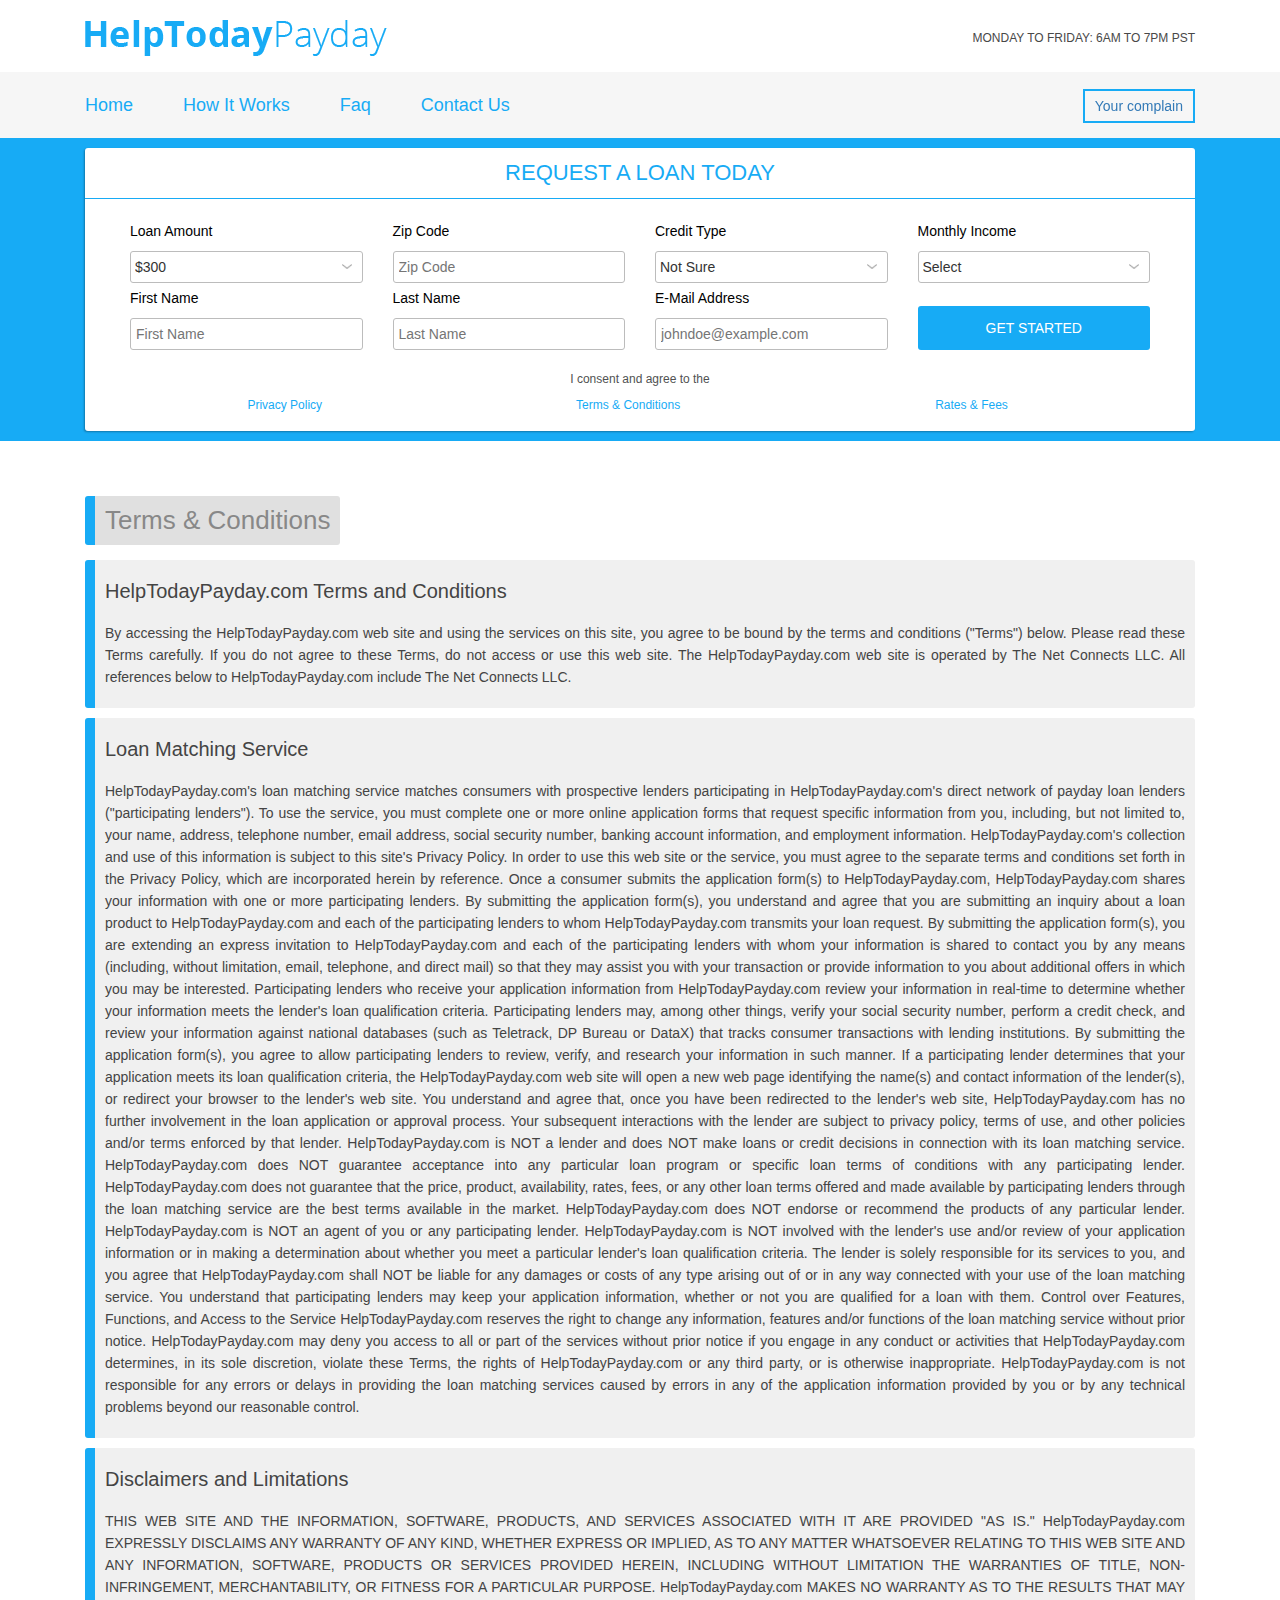
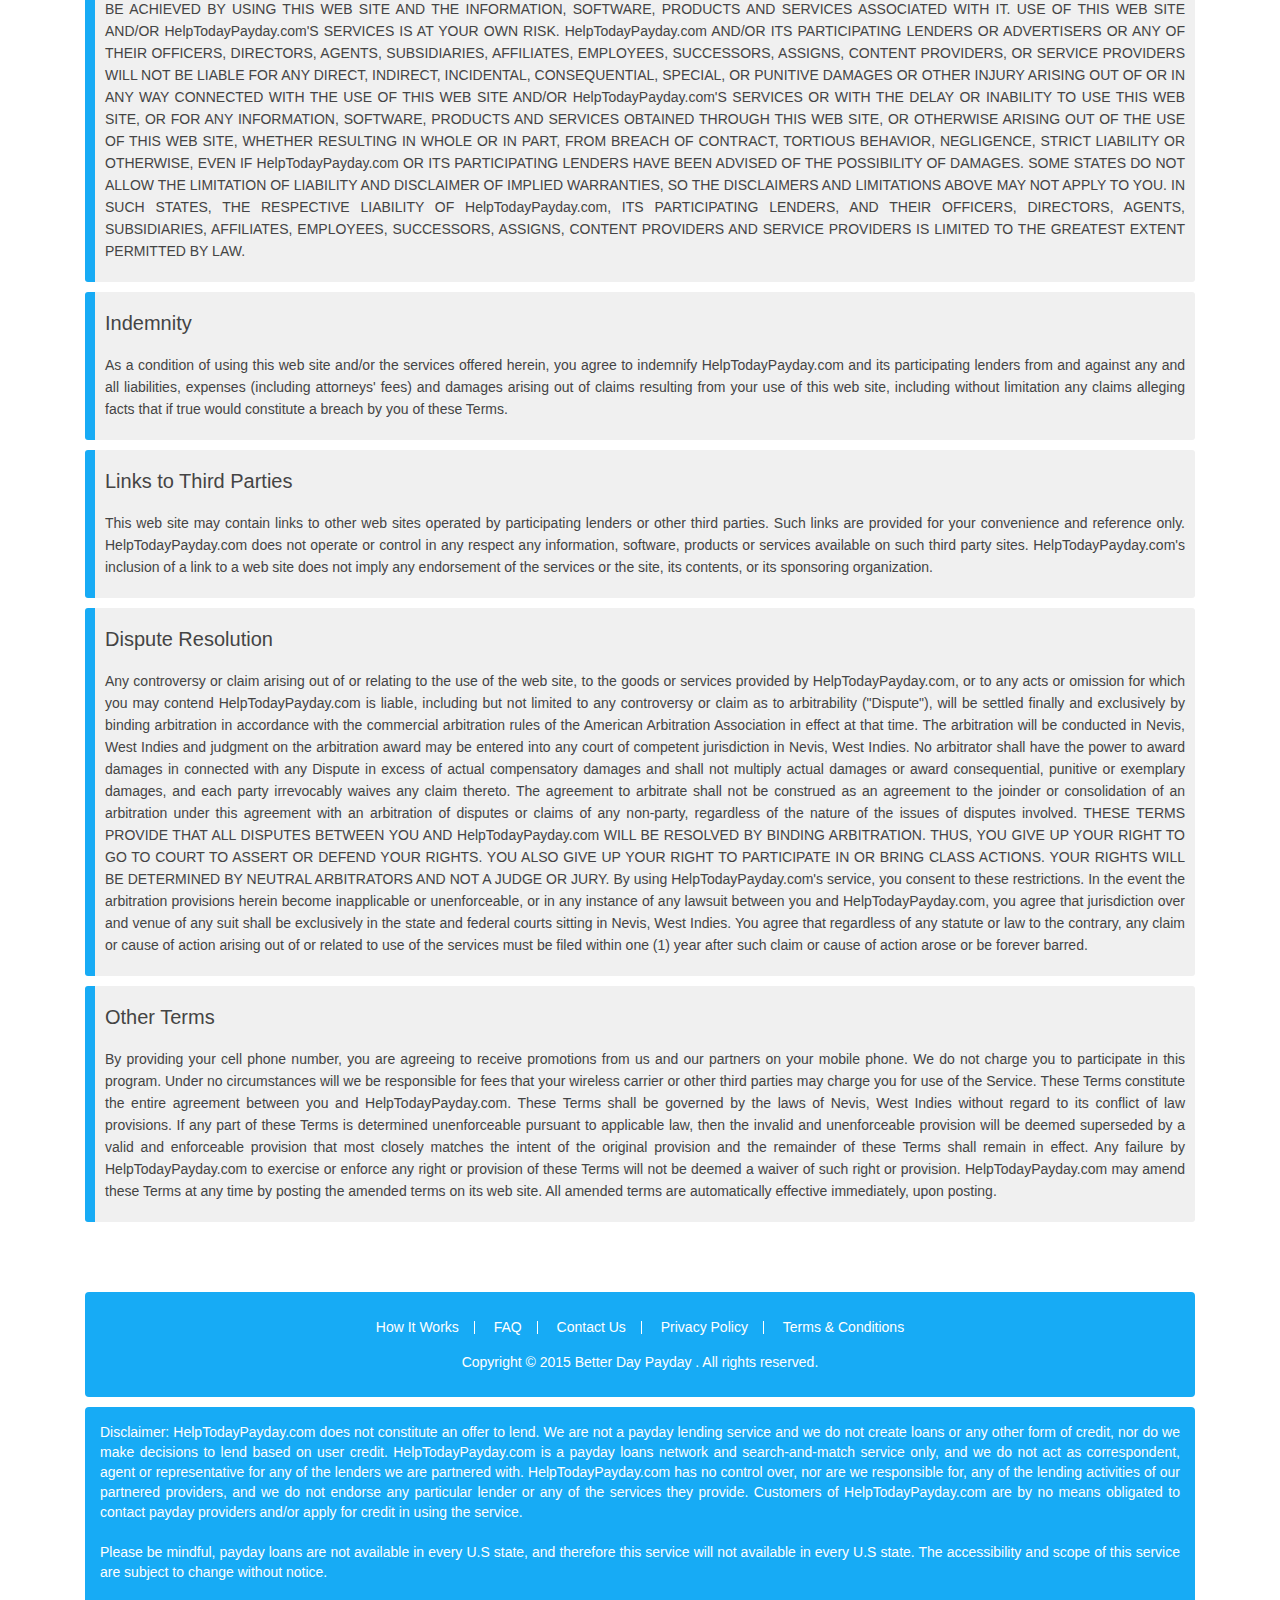
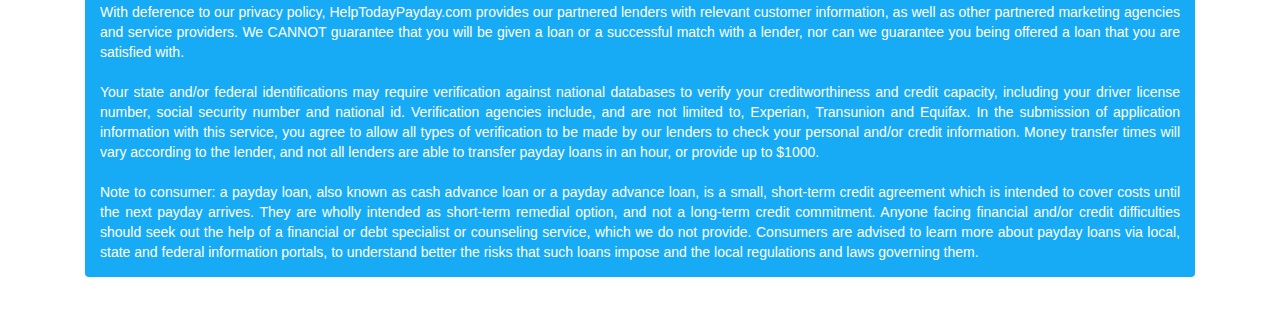
<file: html/helptodaypayday/Terms_&_Conditions.html>
<!DOCTYPE html>

<!--[if lt IE 7]> <html class="lt-ie9 lt-ie8 lt-ie7" lang="en"> <![endif]-->
<!--[if IE 7]> <html class="lt-ie9 lt-ie8" lang="en"> <![endif]-->
<!--[if IE 8]> <html class="lt-ie9" lang="en"> <![endif]-->
<!--[if gt IE 8]><!--> <html lang="en"> <!--<![endif]-->
  <head>
    <meta charset="utf-8">
    <meta http-equiv="X-UA-Compatible" content="IE=edge">
    <meta name="viewport" content="width=device-width, initial-scale=1">
    <!-- The above 3 meta tags *must* come first in the head; any other head content must come *after* these tags -->
    <title>helptodaypayday</title>
	<!--link css-->    
	<link rel="stylesheet" type="text/css" href="css/style.css">
	<link rel="stylesheet" type="text/css" href="css/bootstrap.css">
	<link rel="stylesheet" type="text/css" href="css/bootstrap-theme.css">
	<!--link css end-->
    
	<!--link js-->    
	<script src="https://ajax.googleapis.com/ajax/libs/jquery/1.11.2/jquery.min.js"></script>
    <script type="text/javascript" src="js/bootstrap.js"></script>
    <script type="text/javascript" src="js/bootstrap.min.js"></script>
	<script type="text/javascript" src="js/custom.js"> </script>
	<script type="text/javascript" src="js/jquery.dropdown.js"></script>
	<!--link js end-->

  <!--[if lt IE 9]><script src="//html5shim.googlecode.com/svn/trunk/html5.js"></script><![endif]-->
    </head>
<body>
<div class="mainwarper">
	<div class="header">
		<section>
            <div class="header_top">
                <div class="container">
                    <div class="main">
                        <div class="col-sm-6">
                            <div class="main">
                                <div class="logo"><img src="images/logo.png" alt="logo"></div>
                            </div>
                        </div>
                        <div class="col-sm-6">
                            <div class="header_top_right">
                            	<p>Monday to Friday: 6am to 7pm PST</p>
                            </div>
                        </div>
                    </div>
                </div>
            </div>
    	</section>
		<section>
            <div class="header_nav">
                <div class="container">
                    <div class="main">
                            
                        <nav class="navbar navbar-default">
                          <div class="container-fluid">
                            <!-- Brand and toggle get grouped for better mobile display -->
                            <div class="navbar-header">
                              <button type="button" class="navbar-toggle collapsed" data-toggle="collapse" data-target="#bs-example-navbar-collapse-1">
                                <span class="sr-only">Toggle navigation</span>
                                <span class="icon-bar"></span>
                                <span class="icon-bar"></span>
                                <span class="icon-bar"></span>
                              </button>
                            </div>
                            <div class="collapse navbar-collapse" id="bs-example-navbar-collapse-1">
                              <ul class="nav navbar-nav">
                                <li><a href="index.html">Home</a></li>
                                <li><a href="how_it_work.html">How It Works</a></li>
                                <li><a href="FAQ.html">Faq</a></li>
                                <li><a href="contact.html">Contact Us</a></li>
                              </ul>
                            </div><!-- /.navbar-collapse -->
                          </div><!-- /.container-fluid -->
                        </nav>
                        <div class="complain">
                        	<a href="#"  data-dropdown="#dropdown-1">Your complain </a>
                        </div>
                        <div id="dropdown-1" class="dropdown dropdown-tip">
                            <div class="dropdown-panel">
                                <form action="#" method="post">
                                    <span>Your Name</span>
                                    <input class="m_text" type="text" placeholder="your Name">
                                    <span>Your Email</span>
                                    <input class="m_text" type="text" placeholder="your Email">
                                    <span>Your Message</span>
                                    <textarea class="message"></textarea>
                                    <input class="send" type="submit" value="Send">
                                </form>
                            </div>
                        </div>
                    </div>
                </div>
            </div>
    	</section>
		<section>
            <div class="banner">
                <div class="container">
                    <div class="main">
                        <div class="col-md-12">
                        	<div class="main">
                            	<div class="form_area_inner">
                                <p>Request A Loan Today</p>
                                <form>
                                    <div class="form_area_main">
                                        <div class="col-md-3">
                                            <p>Loan Amount</p>
                                            <div class="styled">
                                              <select>
                                                <option selected>$300</option>
                                                <option>$400</option>
                                                <option>$500</option>
                                                <option>$600</option>
                                                <option>$700</option>
                                                <option>$800</option>
                                                <option>$900</option>
                                                <option>$1000+</option>
                                              </select>
                                            </div>                              
                                        </div>
                                        <div class="col-md-3">
                                            <p>Zip Code</p>
                                            <input type="text" class="text_fild" placeholder="Zip Code">
                                        </div>
                                        <div class="col-md-3">
                                            <p>Credit Type</p>
                                            <div class="styled">
                                              <select>
                                                <option>Pineapples</option>
                                                <option selected>Not Sure</option>
                                                <option>Chocklate</option>
                                                <option>Pancakes</option>
                                              </select>
                                            </div>                              
                                        </div>
                                        <div class="col-md-3">
                                            <p>Monthly Income</p>
                                            <div class="styled">
                                              <select>
                                                <option>Pineapples</option>
                                                <option selected>Select</option>
                                                <option>Chocklate</option>
                                                <option>Pancakes</option>
                                              </select>
                                            </div>                              
                                        </div>
                                        <div class="col-md-3">
                                            <p>First Name</p>
                                            <input type="text" class="text_fild" placeholder="First Name">
                                        </div>
                                        <div class="col-md-3">
                                            <p>Last Name</p>
                                            <input type="text" class="text_fild" placeholder="Last Name">
                                        </div>
                                        <div class="col-md-3">
                                            <p>E-Mail Address </p>
                                            <input type="text" class="text_fild" placeholder="johndoe@example.com">
                                        </div>
                                        <div class="col-md-3 form_area_main_button_inner">
                                            <input type="button" value="Get Started">
                                        </div>
                                    </div>
                                </form>
                                    <div class="form_area_main">
                                        <div class="form_area_main_bottom">
                                            <p>I consent and agree to the</p>
                                            <ul>
                                                <li><a href="privacy_and_policy.html">Privacy Policy</a></li>
                                                <li><a href="#">Terms & Conditions</a></li>
                                                <li><a href="Rates_&_Fees.html">Rates & Fees</a></li>
                                            </ul>
                                        </div>
                                    </div>
                                </div>
                            </div>
                        </div>
                    </div>
                </div>
            </div>
    	</section>
    </div>
    <!--end header-->
    <section>
    	<div class="container">
            <div class="body_contall_area"> 
                <h2>Terms & Conditions</h2>
                <div class="body_contall">
                	<h3>HelpTodayPayday.com Terms and Conditions</h3>
                    <p>By accessing the HelpTodayPayday.com web site and using the services on this site, you agree to be bound by the terms and conditions ("Terms") below. Please read these Terms carefully. If you do not agree to these Terms, do not access or use this web site. The HelpTodayPayday.com web site is operated by The Net Connects LLC. All references below to HelpTodayPayday.com include The Net Connects LLC.
</p>
                </div>
                <div class="body_contall">
                	<h3>Loan Matching Service</h3>
                    <p>HelpTodayPayday.com's loan matching service matches consumers with prospective lenders participating in HelpTodayPayday.com's direct network of payday loan lenders ("participating lenders"). To use the service, you must complete one or more online application forms that request specific information from you, including, but not limited to, your name, address, telephone number, email address, social security number, banking account information, and employment information. HelpTodayPayday.com's collection and use of this information is subject to this site's Privacy Policy. In order to use this web site or the service, you must agree to the separate terms and conditions set forth in the Privacy Policy, which are incorporated herein by reference.
Once a consumer submits the application form(s) to HelpTodayPayday.com, HelpTodayPayday.com shares your information with one or more participating lenders. By submitting the application form(s), you understand and agree that you are submitting an inquiry about a loan product to HelpTodayPayday.com and each of the participating lenders to whom HelpTodayPayday.com transmits your loan request. By submitting the application form(s), you are extending an express invitation to HelpTodayPayday.com and each of the participating lenders with whom your information is shared to contact you by any means (including, without limitation, email, telephone, and direct mail) so that they may assist you with your transaction or provide information to you about additional offers in which you may be interested. 
Participating lenders who receive your application information from HelpTodayPayday.com review your information in real-time to determine whether your information meets the lender's loan qualification criteria. Participating lenders may, among other things, verify your social security number, perform a credit check, and review your information against national databases (such as Teletrack, DP Bureau or DataX) that tracks consumer transactions with lending institutions. By submitting the application form(s), you agree to allow participating lenders to review, verify, and research your information in such manner.
If a participating lender determines that your application meets its loan qualification criteria, the HelpTodayPayday.com web site will open a new web page identifying the name(s) and contact information of the lender(s), or redirect your browser to the lender's web site. You understand and agree that, once you have been redirected to the lender's web site, HelpTodayPayday.com has no further involvement in the loan application or approval process. Your subsequent interactions with the lender are subject to privacy policy, terms of use, and other policies and/or terms enforced by that lender.
HelpTodayPayday.com is NOT a lender and does NOT make loans or credit decisions in connection with its loan matching service. HelpTodayPayday.com does NOT guarantee acceptance into any particular loan program or specific loan terms of conditions with any participating lender. HelpTodayPayday.com does not guarantee that the price, product, availability, rates, fees, or any other loan terms offered and made available by participating lenders through the loan matching service are the best terms available in the market.
HelpTodayPayday.com does NOT endorse or recommend the products of any particular lender. HelpTodayPayday.com is NOT an agent of you or any participating lender. HelpTodayPayday.com is NOT involved with the lender's use and/or review of your application information or in making a determination about whether you meet a particular lender's loan qualification criteria. The lender is solely responsible for its services to you, and you agree that HelpTodayPayday.com shall NOT be liable for any damages or costs of any type arising out of or in any way connected with your use of the loan matching service. You understand that participating lenders may keep your application information, whether or not you are qualified for a loan with them.
Control over Features, Functions, and Access to the Service HelpTodayPayday.com reserves the right to change any information, features and/or functions of the loan matching service without prior notice. HelpTodayPayday.com may deny you access to all or part of the services without prior notice if you engage in any conduct or activities that HelpTodayPayday.com determines, in its sole discretion, violate these Terms, the rights of HelpTodayPayday.com or any third party, or is otherwise inappropriate. HelpTodayPayday.com is not responsible for any errors or delays in providing the loan matching services caused by errors in any of the application information provided by you or by any technical problems beyond our reasonable control.
</p>
                </div>
                <div class="body_contall">
                	<h3>Disclaimers and Limitations</h3>
                    <p>THIS WEB SITE AND THE INFORMATION, SOFTWARE, PRODUCTS, AND SERVICES ASSOCIATED WITH IT ARE PROVIDED "AS IS." HelpTodayPayday.com EXPRESSLY DISCLAIMS ANY WARRANTY OF ANY KIND, WHETHER EXPRESS OR IMPLIED, AS TO ANY MATTER WHATSOEVER RELATING TO THIS WEB SITE AND ANY INFORMATION, SOFTWARE, PRODUCTS OR SERVICES PROVIDED HEREIN, INCLUDING WITHOUT LIMITATION THE WARRANTIES OF TITLE, NON-INFRINGEMENT, MERCHANTABILITY, OR FITNESS FOR A PARTICULAR PURPOSE. HelpTodayPayday.com MAKES NO WARRANTY AS TO THE RESULTS THAT MAY BE ACHIEVED BY USING THIS WEB SITE AND THE INFORMATION, SOFTWARE, PRODUCTS AND SERVICES ASSOCIATED WITH IT. USE OF THIS WEB SITE AND/OR HelpTodayPayday.com'S SERVICES IS AT YOUR OWN RISK. HelpTodayPayday.com AND/OR ITS PARTICIPATING LENDERS OR ADVERTISERS OR ANY OF THEIR OFFICERS, DIRECTORS, AGENTS, SUBSIDIARIES, AFFILIATES, EMPLOYEES, SUCCESSORS, ASSIGNS, CONTENT PROVIDERS, OR SERVICE PROVIDERS WILL NOT BE LIABLE FOR ANY DIRECT, INDIRECT, INCIDENTAL, CONSEQUENTIAL, SPECIAL, OR PUNITIVE DAMAGES OR OTHER INJURY ARISING OUT OF OR IN ANY WAY CONNECTED WITH THE USE OF THIS WEB SITE AND/OR HelpTodayPayday.com'S SERVICES OR WITH THE DELAY OR INABILITY TO USE THIS WEB SITE, OR FOR ANY INFORMATION, SOFTWARE, PRODUCTS AND SERVICES OBTAINED THROUGH THIS WEB SITE, OR OTHERWISE ARISING OUT OF THE USE OF THIS WEB SITE, WHETHER RESULTING IN WHOLE OR IN PART, FROM BREACH OF CONTRACT, TORTIOUS BEHAVIOR, NEGLIGENCE, STRICT LIABILITY OR OTHERWISE, EVEN IF HelpTodayPayday.com OR ITS PARTICIPATING LENDERS HAVE BEEN ADVISED OF THE POSSIBILITY OF DAMAGES. SOME STATES DO NOT ALLOW THE LIMITATION OF LIABILITY AND DISCLAIMER OF IMPLIED WARRANTIES, SO THE DISCLAIMERS AND LIMITATIONS ABOVE MAY NOT APPLY TO YOU. IN SUCH STATES, THE RESPECTIVE LIABILITY OF HelpTodayPayday.com, ITS PARTICIPATING LENDERS, AND THEIR OFFICERS, DIRECTORS, AGENTS, SUBSIDIARIES, AFFILIATES, EMPLOYEES, SUCCESSORS, ASSIGNS, CONTENT PROVIDERS AND SERVICE PROVIDERS IS LIMITED TO THE GREATEST EXTENT PERMITTED BY LAW.</p>
                </div>
                <div class="body_contall">
                	<h3>Indemnity</h3>
                    <p>As a condition of using this web site and/or the services offered herein, you agree to indemnify HelpTodayPayday.com and its participating lenders from and against any and all liabilities, expenses (including attorneys' fees) and damages arising out of claims resulting from your use of this web site, including without limitation any claims alleging facts that if true would constitute a breach by you of these Terms.
</p>
                </div>
                <div class="body_contall">
                	<h3>Links to Third Parties</h3>
                    <p>This web site may contain links to other web sites operated by participating lenders or other third parties. Such links are provided for your convenience and reference only. HelpTodayPayday.com does not operate or control in any respect any information, software, products or services available on such third party sites. HelpTodayPayday.com's inclusion of a link to a web site does not imply any endorsement of the services or the site, its contents, or its sponsoring organization. </p>
                </div>
                <div class="body_contall">
                	<h3>Dispute Resolution</h3>
                    <p>Any controversy or claim arising out of or relating to the use of the web site, to the goods or services provided by HelpTodayPayday.com, or to any acts or omission for which you may contend HelpTodayPayday.com is liable, including but not limited to any controversy or claim as to arbitrability ("Dispute"), will be settled finally and exclusively by binding arbitration in accordance with the commercial arbitration rules of the American Arbitration Association in effect at that time. The arbitration will be conducted in Nevis, West Indies and judgment on the arbitration award may be entered into any court of competent jurisdiction in Nevis, West Indies. No arbitrator shall have the power to award damages in connected with any Dispute in excess of actual compensatory damages and shall not multiply actual damages or award consequential, punitive or exemplary damages, and each party irrevocably waives any claim thereto. The agreement to arbitrate shall not be construed as an agreement to the joinder or consolidation of an arbitration under this agreement with an arbitration of disputes or claims of any non-party, regardless of the nature of the issues of disputes involved.
THESE TERMS PROVIDE THAT ALL DISPUTES BETWEEN YOU AND HelpTodayPayday.com WILL BE RESOLVED BY BINDING ARBITRATION. THUS, YOU GIVE UP YOUR RIGHT TO GO TO COURT TO ASSERT OR DEFEND YOUR RIGHTS. YOU ALSO GIVE UP YOUR RIGHT TO PARTICIPATE IN OR BRING CLASS ACTIONS. YOUR RIGHTS WILL BE DETERMINED BY NEUTRAL ARBITRATORS AND NOT A JUDGE OR JURY. By using HelpTodayPayday.com's service, you consent to these restrictions.
In the event the arbitration provisions herein become inapplicable or unenforceable, or in any instance of any lawsuit between you and HelpTodayPayday.com, you agree that jurisdiction over and venue of any suit shall be exclusively in the state and federal courts sitting in Nevis, West Indies. You agree that regardless of any statute or law to the contrary, any claim or cause of action arising out of or related to use of the services must be filed within one (1) year after such claim or cause of action arose or be forever barred.</p>
                </div>
                <div class="body_contall">
                	<h3>Other Terms</h3>
                    <p>By providing your cell phone number, you are agreeing to receive promotions from us and our partners on your mobile phone. We do not charge you to participate in this program. Under no circumstances will we be responsible for fees that your wireless carrier or other third parties may charge you for use of the Service.
These Terms constitute the entire agreement between you and HelpTodayPayday.com. These Terms shall be governed by the laws of Nevis, West Indies without regard to its conflict of law provisions. If any part of these Terms is determined unenforceable pursuant to applicable law, then the invalid and unenforceable provision will be deemed superseded by a valid and enforceable provision that most closely matches the intent of the original provision and the remainder of these Terms shall remain in effect. Any failure by HelpTodayPayday.com to exercise or enforce any right or provision of these Terms will not be deemed a waiver of such right or provision. HelpTodayPayday.com may amend these Terms at any time by posting the amended terms on its web site. All amended terms are automatically effective immediately, upon posting.
</p>
                </div>
            </div>
        </div>
    </section>
    <!--end body-->
    <section>
        <div class="container">
        	<div class="col-md-12">
            	<div class="footer_top">
                <nav id="fff"> 
                     <ul> 
                        <li><a href="how_it_work.html" class="active">How It Works</a></li> 
                        <li><a href="FAQ.html">FAQ</a></li> 
                        <li><a href="contact.html">Contact Us</a></li> 
                        <li><a href="privacy_and_policy.html">Privacy Policy</a></li> 
                        <li><a class="last_child" href="Terms_&_Conditions.html">Terms & Conditions</a></li> 
                    </ul>
           		</nav>
                <p>Copyright © 2015 Better Day Payday . All rights reserved.</p>
            </div>
            	<div class="footer_bottom">
                <p>Disclaimer: HelpTodayPayday.com does not constitute an offer to lend. We are not a payday lending service and we do not create loans or any other form of credit, nor do we make decisions to lend based on user credit. HelpTodayPayday.com is a payday loans network and search-and-match service only, and we do not act as correspondent, agent or representative for any of the lenders we are partnered with. HelpTodayPayday.com has no control over, nor are we responsible for, any of the lending activities of our partnered providers, and we do not endorse any particular lender or any of the services they provide. Customers of HelpTodayPayday.com are by no means obligated to contact payday providers and/or apply for credit in using the service.
				<br><br>
Please be mindful, payday loans are not available in every U.S state, and therefore this service will not available in every U.S state. The accessibility and scope of this service are subject to change without notice.
				<br><br>
With deference to our privacy policy, HelpTodayPayday.com provides our partnered lenders with relevant customer information, as well as other partnered marketing agencies and service providers. We CANNOT guarantee that you will be given a loan or a successful match with a lender, nor can we guarantee you being offered a loan that you are satisfied with.
				<br><br>
Your state and/or federal identifications may require verification against national databases to verify your creditworthiness and credit capacity, including your driver license number, social security number and national id. Verification agencies include, and are not limited to, Experian, Transunion and Equifax. In the submission of application information with this service, you agree to allow all types of verification to be made by our lenders to check your personal and/or credit information. Money transfer times will vary according to the lender, and not all lenders are able to transfer payday loans in an hour, or provide up to $1000.
				<br><br>
Note to consumer: a payday loan, also known as cash advance loan or a payday advance loan, is a small, short-term credit agreement which is intended to cover costs until the next payday arrives. They are wholly intended as short-term remedial option, and not a long-term credit commitment. Anyone facing financial and/or credit difficulties should seek out the help of a financial or debt specialist or counseling service, which we do not provide. Consumers are advised to learn more about payday loans via local, state and federal information portals, to understand better the risks that such loans impose and the local regulations and laws governing them. 
</p>
            </div>
            </div>
        </div>
    </section>
</div>
</body>
</html>
</file>
<file: html/helptodaypayday/css/style.css>
@charset "utf-8";
/* CSS Document */
	@import url(http://fonts.googleapis.com/css?family=Open+Sans:400,300,300italic,400italic,600,600italic,700,700italic,800,800italic);

body{
	font-family:"Open Sans Semibold", "Open Sans", "open Sans bold";
}
.complain{
	width:auto;
	height:auto;
	position:absolute;
	right:15px;
	top:2px;
	}
/* Bounce To Right */
.complain a{
	padding:5px 10px;
	border:2px solid #17ABF5;
	display: inline-block;
	vertical-align: middle;
	-webkit-transform: translateZ(0);
	transform: translateZ(0);
	box-shadow: 0 0 1px rgba(0, 0, 0, 0);
	-webkit-backface-visibility: hidden;
	backface-visibility: hidden;
	-moz-osx-font-smoothing: grayscale;
	position: relative;
	-webkit-transition-property: color;
	transition-property: color;
	-webkit-transition-duration: 0.5s;
	transition-duration: 0.5s;
}
.complain a:before {
	content: "";
	position: absolute;
	z-index: -1;
	top: 0;
	left: 0;
	right: 0;
	bottom: 0;
	color:#666;
	background:#17ABF5;
	-webkit-transform: scaleX(0);
	transform: scaleX(0);
	-webkit-transform-origin: 0 50%;
	transform-origin: 0 50%;
	-webkit-transition-property: transform;
	transition-property: transform;
	-webkit-transition-duration: 0.5s;
	transition-duration: 0.5s;
	-webkit-transition-timing-function: ease-out;
	transition-timing-function: ease-out;
}
.complain a:hover, .complain a:focus, .complain a:active {
	color: white;
	text-decoration:none;
}
.complain a:hover:before, .complain a:focus:before, .complain a:active:before {
	-webkit-transform: scaleX(1);
	transform: scaleX(1);
	-webkit-transition-timing-function: cubic-bezier(0.52, 1.64, 0.37, 0.66);
	transition-timing-function: cubic-bezier(0.52, 1.64, 0.37, 0.66);
}
.complain a:focus{
	text-decoration:none;
	border:2px solid #993;
	transition: all 0.5s ease-in-out 0s;
	}
	
/*--dropdown css--*/
.dropdown {
	display: none;
	right:15px;
	left:inherit !important;
	position: absolute !important;
	z-index: 9999999;
	top:43px !important;
	}
.dropdown .dropdown-menu,
.dropdown .dropdown-panel {
	min-width: 160px;
	max-width: 360px;
	list-style: none;
	background: #FFF;
	border: solid 1px #DDD;
	border: solid 1px rgba(0, 0, 0, .2);
	border-radius: 3px;
	box-shadow: 0 5px 10px rgba(0, 0, 0, .2);
	overflow: visible;
	padding: 4px 0;
	margin: 0;
	}
.dropdown .dropdown-panel {
	padding: 10px;
	}
.dropdown.dropdown-tip {
	margin-top: 8px;
	}
.dropdown.dropdown-tip:before {
	position: absolute;
	top: -6px;
	right: 9px;
	content: '';
	border-left: 7px solid transparent;
	border-right: 7px solid transparent;
	border-bottom: 7px solid #CCC;
	border-bottom-color: rgba(0, 0, 0, 0.2);
	display: inline-block;
	}
.dropdown.dropdown-tip.dropdown-anchor-right:before {
	left: auto;
	right: 9px;
	}
.dropdown.dropdown-tip:after {
	position: absolute;
	top: -5px;
	right: 10px;
	content: '';
	border-left: 6px solid transparent;
	border-right: 6px solid transparent;
	border-bottom: 6px solid #FFF;
	display: inline-block;
	}
.dropdown.dropdown-tip.dropdown-anchor-right:after {
	left: auto;
	right: 10px;
	}
/*--dropdown css end--*/
.message{
	width:100%;
	height:100px;
	padding:0 10px;
	}
.m_text{
	width:100%;
	height:30px;
	padding:0 10px;
	}
.dropdown span{
	padding:5px 0;
	float:left;
	}
.send{
	width:auto;
	padding:5px 10px;
	text-align:center;
	color:#fff;
	background:#17ABF5;
	border:none;
	border-radius:3px;
	margin-top:10px;
	}
	
.mainwarper{
	width:100%;
	float:left;
	}
.header{
	width:100%;
	float:left;
	position:relative;
	}
.container{}
.main{
	width:100%;
	float:left;
	position:relative;
	}
.header_top{
	width:100%;
	float:left;
	position:relative;
	top:0;
	padding-top:20px;
	padding-bottom:5px;
	}
.logo{
	width:auto;
	float:left;
	}
.header_top_right{
	width:100%;
	float:left;
	}
.header_top_right p{
	color: #484848;
	font-size: 12px;
	margin: 0;
	padding: 10px 0 20px;
	text-align: right;
	text-transform: uppercase;
	}
	
	
.header_nav{
	float: left;
	position: relative;
	width: 100%;
	background:#f6f6f6;
	padding:15px 0;
	}
.header_nav .navbar-default{
	background:none;
	box-shadow:none;
	background-image:none;
	}
.header_nav .navbar-default{
	border:none;
	border-radius:0;
	}
.header_nav .navbar{
	margin-bottom:0;
	min-height:35px ;
	}
.header_nav .container-fluid{
	padding-left:0;
	padding-right:0;
	}
.header_nav .navbar-collapse{
	padding-left:0;
	padding-right:0;
	}
.header_nav .navbar-nav > li > a{
	padding:8px 25px;
	}
.header_nav .navbar-default .navbar-nav > li > a{
	color:#17abf5;
	font-size:18px;
	}
.header_nav .navbar-default .navbar-nav > li > a:hover{
	color:#17abf5;
	}
.header_nav .navbar-default .navbar-nav > li > a:focus{
	color:#17abf5;
	}
.header_nav	
.navbar-nav > li:first-child a{
 	padding-left: 15px;
	}
	
	
.banner{
	height: auto;
	background:/* url("../images/banner.jpg") no-repeat scroll center bottom*/ #17abf5;
	float: left;
	padding: 10px 0;
	width: 100%;
	overflow:hidden;
	}
.banner_home{
	height: auto;
	background:/* url("../images/banner.jpg") no-repeat scroll center bottom*/ #17abf5;
	float: left;
	padding: 50px 0;
	width: 100%;
	overflow:hidden;
	}
.banner_home .col-md-8{
	padding-right:0;
	}	
.banner_home .col-md-4{
	padding-left:0;
	}
.banner_left_top{
	float: left;
	margin-top: 30px;
	position: relative;
	text-align: left;
	width: 60%;
	}
.banner_left_top h3{
	font-size:30px;
	color:#004b71;
	font-weight:400;
	margin:0;
	text-shadow:1px 1px 0px rgba(255, 255, 255, 0.75);
	}
.banner_left_top h1{
	font-size:48px;
	color:#ffffff;
	font-weight:bold;
	margin-top:10px;
	margin-bottom:20px;
	text-shadow:-1px 1px 0px rgba(92, 92, 92, 0.75);
	padding-left:10px;
	
	background: #0c87c5; /* Old browsers */
background: -moz-linear-gradient(left, #0c87c5 0%, #1197da 49%, #17abf5 100%); /* FF3.6+ */
background: -webkit-gradient(linear, left top, right top, color-stop(0%,#0c87c5), color-stop(49%,#1197da), color-stop(100%,#17abf5)); /* Chrome,Safari4+ */
background: -webkit-linear-gradient(left, #0c87c5 0%,#1197da 49%,#17abf5 100%); /* Chrome10+,Safari5.1+ */
background: -o-linear-gradient(left, #0c87c5 0%,#1197da 49%,#17abf5 100%); /* Opera 11.10+ */
background: -ms-linear-gradient(left, #0c87c5 0%,#1197da 49%,#17abf5 100%); /* IE10+ */
background: linear-gradient(to right, #0c87c5 0%,#1197da 49%,#17abf5 100%); /* W3C */
filter: progid:DXImageTransform.Microsoft.gradient( startColorstr='#0c87c5', endColorstr='#17abf5',GradientType=1 ); /* IE6-9 */
	
	
	}
.banner_left_top p{
	color: #ffffff;
	font-size: 22px;
	font-weight: 400;
	line-height: 30px;
	margin: 70px 0 0;
	text-shadow: -1px 1px 0 rgba(150, 150, 150, 0.75);
	text-transform: uppercase;
	}
.banner_left_top h6{
	color: #ffffff;
	font-size: 14px;
	font-weight: 400;
	line-height: 15px;
	}
.banner_left_top span{
	color: #004b71;
	font-size: 30px;
	font-weight: bold;
	margin: 0;
	text-shadow: 1px 1px 0 rgba(255, 255, 255, 0.75);
	text-transform: none;
	}
.banner_left_images{
	float: left;
	position: absolute;
	right:-50px;
	top: 41px;
	width: auto;
	}
.banner_left_images img{
	width:100%;
	float:left;
	}
.banner_left_bottom{
	float: left;
	margin-top: 90px;
	position: relative;
	text-align: left;
	width: 60%;
	}
.banner_left_bottom p{
	font-size:18px;
	color:#ffffff;
	font-weight:400;
	text-shadow:-1px 1px 0px rgba(150, 150, 150, 0.75);
	text-transform:uppercase;
	font-style:italic;
	}
.form_area_inner{
	width:100%;
	float:right;
	border-radius:3px;
	background:#fff;
	box-shadow: -1px 1px 2px rgba(0, 0, 0, 0.30);
	}
.form_area_inner p{
	border-bottom: 1px solid #17abf5;
	color: #17abf5;
	float: left;
	font-size: 22px;
	line-height: 50px;
	text-align: center;
	text-transform: uppercase;
	width: 100%;
	}
.form_area{
	width:100%;
	float:right;
	min-height:500px;
	border-radius:3px;
	background:#fff;
	box-shadow: -1px 1px 2px rgba(0, 0, 0, 0.30);
	}
.form_area p{
	border-bottom: 1px solid #17abf5;
	color: #17abf5;
	float: left;
	font-size: 22px;
	line-height: 50px;
	text-align: center;
	text-transform: uppercase;
	width: 100%;
	}
.form_area_main{
	width:100%;
	float:left;
	padding:7px 30px;
	}
.form_area_main p{
	font-size:14px;
	color:#000000;
	margin:0;
	text-align:left;
	border:none;
	line-height:30px;
	text-transform:none;
	}
.select_fild{
	width:100%;
	float:left;
	padding:5px;
	border-radius:3px;
	border:1px solid #bcbcbc;
	}
.text_fild{
	width:100%;
	float:left;
	padding:5px;
	border-radius:3px;	
	border:1px solid #bcbcbc;
	height:32px;
	margin-top:5px;
	}
.form_area_main_left{
	width:50%;
	padding-right:2%;
	float:left;
	}
.form_area_main_right{
	width:50%;
	padding-left:2%;
	float:left;
	}
.form_area_main_email{
	float: left;
	width: 100%;
	}
.form_area_main_button_inner input{
	background: none repeat scroll 0 0 #17abf5;
	border: medium none;
	border-radius: 3px;
	color: #fff;
	float: left;
	margin-top: 23px;
	padding: 12px;
	text-align: center;
	text-transform: uppercase;
	width: 100%;
	}
.form_area_main_button input{
	float: left;
	width: 100%;
	text-align:center;
	text-transform:uppercase;
	border-radius:3px;
	border:none;
	padding:12px;
	background:#17abf5;
	color:#fff;
	}
.form_area_main_bottom{
	width:100%;
	float:left;
	}
.form_area_main_bottom p{
	font-size:12px;
	color:#515252;
	text-align:center;
	}
.form_area_main_bottom ul{
	padding:0;
	}
.form_area_main_bottom ul li{
	display: inline-block;
	list-style-type: none;
	text-align: center;
	width: 32.333%;
	}
.form_area_main_bottom ul li a{
	font-size:12px;
	color:#17abf5;
	text-decoration:none;
	}
.form_area_main_email span{
	font-size: 10px;
	margin-top: 9px;
	position: absolute;
	right: 12px;
	width: 100px;
	}
	
/*--select area--*/
.styled select {
	background: none repeat scroll 0 0 transparent;
	border: medium none;
	width: 112%;
	padding: 6px 0;
	height:100%;
}
.styled {
	width: 100%;
	border: 1px solid #bcbcbc;
	border-radius: 3px;
	overflow: hidden;
	margin-top:5px;
	background: url(../images/downarows.png) no-repeat right 12px/20px;
	height:32px;
	float:left;
}
/*--select area--*/

.body_top{
	width:100%;
	float:left;
	margin-top:60px;
	}
.body_top img{
	display:block;
	margin:auto;
	}
.body_top h3{
	text-align:center;
	margin-bottom: 15px;
	margin-top: 30px;
	font-weight:400;
	}
.body_top p{
	text-align:justify;
	}
.body_main{
	width:100%;
	float:left;
	margin-top:60px;
	}
.tab_area{
	width:100%;
	float:left;
	height:auto;
	}
.tab_area .nav-tabs > li{
	float: left;
	margin-bottom: 0px;
	width: 25%;
	}
.tab_area .nav-tabs > li > a{
	border: none;
	border-radius: 4px;
	line-height: 1.42857;
	margin-right: 0px;
	font-size:18px;
	text-align: center;
	color:#333;
	text-transform:uppercase;
	line-height:18px;
	padding:8px;
	}
.tab_area .nav-tabs > li >a span{
	border: none;
	border-radius: 4px;
	line-height: 1.42857;
	margin-right: 0px;
	font-size:10px;
	text-align: center;
	}
.tab_area .nav-tabs{
	border-bottom: none;
	border-radius:4px;
	background:#e1e1e1;
	}
.tab_area .nav-tabs > li.active > a, .nav-tabs > li.active > a:hover{
	background:#0682ab;
	color:#fff;
	border:0 !important;
	}
.tab_area .nav-tabs > li.active > a, .nav-tabs > li.active > a:hover, .nav-tabs > li.active > a:focus{
	background:#0682ab !important;
	color:#fff !important;
	border:0 !important;
	}
.tab_area .tab-content > .active{
	display: block;
	margin-top: 25px;
	text-align: justify;
	}
	
	
.body_cont{
	width:100%;
	float:left;
	height:auto;
	}
.body_cont h2{
	color: #4f4f4f;
	font-size: 24px;
	font-weight: 400;
	margin-top: 35px;
	}
.body_cont p{
	font-size:14px;
	color:#474747;
	text-align:justify;
	}
	
/*---start faq---*/
	
.body_cont_bottom{
	width:100%;
	float:left;
	margin-top:20px;
	}
	
.body_cont_bottom h3{
	margin-bottom:0;
	}
#css3-animated-example h1 {
	font-size: 32px;
	color: #fff;
	padding-bottom: 12px;
	text-shadow: 0px 0px 2px rgba(0,0,0,0.6);
}

#css3-animated-example h2 {
	margin: 10px 0;
	color: #4f4f4f;
	font-size: 12px;
	text-shadow: 1px 1px 2px #fff;
}

#css3-animated-example h3 {
	background: none repeat scroll 0 0 #ebebeb;
	border-radius: 4px;
	color: #4f4f4f;
	float: left;
	font-size: 14px;
	font-weight: 600;
	margin-top: 15px;
	width: 100%;
	}

#css3-animated-example h3 a {
	background: url("../images/sprite.png") no-repeat scroll right 0 rgba(0, 0, 0, 0);
	border-radius: 4px;
	color: #4f4f4f;
	display: block;
	font-size: 14px;
	font-weight: normal;
	height: 48px;
	margin: 0;
	overflow:hidden;
	padding: 15px 50px 15px 10px;
	text-decoration: none;
}
#css3-animated-example  h3:hover { background: #ebebeb; }
#css3-animated-example  h3.open  { background: #ebebeb; }
#css3-animated-example  h3.open a { background-position: right -37px; }
#css3-animated-example  h3 + div { padding: 10px; }
#css3-animated-example  h2 + div,
.example {
	background: #fff;
	overflow: hidden;
	border-radius: 3px;
	-moz-border-radius: 3px;
	-webkit-border-radius: 3px;
	margin-bottom: 20px;
}

/* Pre hide sections with JavaScript on
--- */
#css3-animated-example h3+div {
	display: none;
}

/* CSS3 Animation example
--- */
#css3-animated-example h3 + div {
	display: block !important;
	float: left;
	height: 0;
	overflow: hidden;
	padding: 0;
	transition: all 0.3s ease 0s;
	width: 100%;
}
#css3-animated-example .content {
	padding: 10px !important;
	height:auto !important;
	text-align:justify;
}

#css3-animated-example h3.open + div {
	height:auto;
	background:#ebebeb;
 }
/*---end faq---*/

.body_right_top{
	width:100%;
	float:left;
	border-radius:3px;
	background:#0682ab;
	padding:15px;
	padding-bottom:5px;
	}
.body_right_top h2{
	font-size:24px;
	font-weight:600;
	margin-top:0;
	margin-bottom:5px;
	text-transform:uppercase;
	color:#fff;
	}
.body_right_top p{
	font-size:12px;
	font-weight:600;
	margin:0;
	text-transform:uppercase;
	color:#fff;
	}
.body_right_top img{
	position: absolute;
	right: 15px;
	top: 15px;
	}
.body_right{
	width:100%;
	float:left;
	}
.body_right h3{
	font-size:24px;
	color:#4f4f4f;
	text-transform:uppercase;
	margin-top:40px;
	font-weight:400;
	line-height:30px;
	}
.body_right p{
	font-size:14px;
	color:#4f4f4f;
	text-align:justify;
	}
.body_right_bottom{
	width:100%;
	float:left;
	margin-top:15px;
	}
.body_right_bottom h4{
	font-size:18px;
	color:#4f4f4f;
	margin-bottom:5px;
	}
.body_right_bottom_left{
	width:34%;
	float:left;
	padding-right:4%;
	padding-top:2%;
	}
.body_right_bottom_left img{
	width:100%;
	float:left;
	}
.body_right_bottom_right{
	width:66%;
	float:left;
	}
.body_right_bottom_right p{
	font-size:14px;
	color:#4f4f4f;
	text-align:justify;
	line-height:19px;
	}
	
.footer_top{
	width:100%;
	float:left;
	padding:25px 10px;
	background:#17abf5;
	border-radius:4px;
	margin-top:50px;
	}
.footer_top p{
	color:#fff;
	text-align:center;
	margin-bottom:0;
	margin-top:15px;
	}
/*---footer menu---*/

    #fff {
      display: block;
      width: 100%;
      margin: 0px auto;
      text-align: center;
    }
    #fff ul {
      list-style: none;
	  padding-left:0;
    }
    #fff li {
      display: inline-block;
    }
    #fff a {
	border-right: 1px solid #fff;
	color: white;
	display: inline-block;
	line-height: 13px;
	padding: 0 15px;
	text-decoration: none;
    }
    .last_child {
	border-right:0 !important;
    }
	

    #fff select {
      display: none;
    }
    
    @media (max-width: 767px) {
      #fff ul     { display: none; }
      #fff select { 
	background: none repeat scroll 0 0 #fff;
	border: 0 none;
	border-radius: 3px;
	color: #17abf5;
	display: inline-block;
	padding: 10px;
	text-align: center;	
	width:50%; 
	  }
    }


	
/*---footer menu---*/
.footer_bottom{
	width:100%;
	float:left;
	padding:15px;
	background:#17abf5;
	border-radius:4px;
	margin-top:10px;
	margin-bottom:50px;
	}
.footer_bottom p{
	color:#fff;
	text-align:justify;
	margin-bottom:0;
	}

/*-----end home page-----*/
.how_it_work_left{
	width:100%;
	float:left;
	padding:50px 0;
	min-height:300px;
	}
.how_it_work_area{
	width:100%;
	float:left;
	min-height:600px;
	}
.how_it_work_bottom{
	width:100%;
	float:left;
	background:#e0e0e0;
	border-left:10px solid #17ABF5;
	padding:10px;
	border-radius:3px;
	color:#444;
	}
.how_it_work_left h2{
	background: none repeat scroll 0 0 #e0e0e0;
	border-left: 10px solid #17ABF5;
	border-radius: 3px;
	color: #888;
	float: left;
	font-size: 26px;
	padding: 10px;
	width: auto;
	}
.how_it_work_left p{
	color: #333;
	float: left;
	font-size: 14px;
	text-align: justify;
	}

.how_it_work_right{
	width:100%;
	float:left;
	padding:50px 0;
	}
.how_it_work_right img{
	width:100%;
	float:left;
	}
/*----end how it work----*/	
.body_cont_faq{
	width:100%;
	float:left;
	margin-top:20px;
	padding:15px;
	}
.body_cont_faq h2{
	background: none repeat scroll 0 0 #e0e0e0;
	border-left: 10px solid #17ABF5;
	border-radius: 3px;
	color: #888;
	float: left;
	font-size: 26px;
	padding: 10px;
	width: auto;
	}
.body_cont_faq h3{
	margin:0;
	}
/*----end FAQ----*/	

.body_contall_area{
	width:100%;
	float:left;
	margin-top:20px;
	padding:15px;
	}
.body_contall_area h2{
	background: none repeat scroll 0 0 #e0e0e0;
	border-left: 10px solid #17ABF5;
	border-radius: 3px;
	color: #888;
	float: left;
	font-size: 26px;
	padding: 10px;
	width: auto;
	}
.body_contall_area h3{
	margin-top:10px;
	margin-bottom:20px;
	font-size:20px;
	}
.body_contall{
	background: none repeat scroll 0 0 #F0F0F0;
	border-left: 10px solid #17ABF5;
	border-radius: 3px;
	color: #444;
	text-align:justify;
	float: left;
	font-size: 14px;
	padding: 10px;
	width: 100%;
	margin:5px 0;
	line-height:22px;
	}
	
/*----end terms and condition----*/	
	
/*----start rates and fees----*/	
.body_main h1{
	background: none repeat scroll 0 0 #e0e0e0;
	border-left: 10px solid #17abf5;
	border-radius: 3px;
	color: #888;
	float: left;
	font-size: 26px;
	padding: 10px;
	width: auto;
	margin:0;
	}
.body_main .table > caption + thead > tr:first-child > th, .table > colgroup + thead > tr:first-child > th, .table > thead:first-child > tr:first-child > th, .table > caption + thead > tr:first-child > td, .table > colgroup + thead > tr:first-child > td, .table > thead:first-child > tr:first-child > td{
	border: 1px solid #ddd !important;
	}
.body_main .table > thead > tr > th{
	border: 1px solid #ddd;
	vertical-align: bottom;
	}
.body_main .table > thead > tr > th, .table > tbody > tr > th, .table > tfoot > tr > th, .table > thead > tr > td, .table > tbody > tr > td, .table > tfoot > tr > td{
	border: 1px solid #ddd;
	line-height: 1.42857;
	padding: 8px;
	vertical-align: top;
	}
/*----end rates and fees----*/	
/*-----start contact_area-----*/
.contact_area{
	width:100%;
	float:left;
	margin-bottom:50px;
	margin-top:40px;
	}
.contact_area h1{
	background: none repeat scroll 0 0 #e0e0e0;
	border-left: 10px solid #17abf5;
	border-radius: 3px;
	color: #888;
	float: left;
	font-size: 26px;
	padding: 10px;
	width: auto;
	margin-left:15px;
	}
.page_title{
	width:100%;
	float:left;
	position:absolute;
	margin-top:25px;
	}

.contact_area .col-md-12{
	padding-left:inherit;
	}
.contact_area .col-md-6{
	padding-left:inherit;
	}
.left_content{
	width:100%;
	float:left;
	padding-right:20px;
	margin-left:15px;
	}
.main_area_contact{
	width:100%;
	float:left;
	padding:20px 0;
	min-height:400px;
	}
.main_area_contact span{
	color:#2491D0;
	margin:0 5px;
	}
.main_area_contact h1{
	font-size:36px;
	margin-bottom:30px;
	margin-top:0;
	text-align:left;
	}
.main_area_contact p{
	font-size:14px;
	}
.text{
	width:100%;
	float:left;
	padding:10px 5px;
	font-size:14px;
	margin-bottom:10px;
	border:1px solid #0899d1;
	background:#fff;
	border-radius:3px;
	}
.content{
	width:100%;
	height:150px;
	}
.submit_botton{
	width:100%;
	float:left;
	padding:10px 5px;
	background:#0899d1;
	border-radius:3px;
	border:none;
	text-transform:uppercase;
	color:#fff;
	font-size:14px;
-webkit-box-shadow: 0px 3px 0px 0px rgba(12,97,166,1);
-moz-box-shadow: 0px 3px 0px 0px rgba(12,97,166,1);
box-shadow: 0px 3px 0px 0px rgba(12,97,166,1);
	}
.submit_botton:active{
	box-shadow:none;
	background:#317cb5;
	}
.padingnone{
	padding-right:0 !important;}
/*-----end contact_area-----*/

	
	
	
	
	
/*---start responcive---*/
@media (max-width: 991px) {
.form_area{
	width:100%;
	float:left;
	margin-top:30px;
	}
.banner{
	padding-bottom:50px;
	}
.body_cont_bottom{
	margin-bottom:30px;
	}
.banner_left_images{
	display:none;
	}
.banner .col-md-4{
	padding-left:15px;
	padding-right:15px;
	}

}


@media (max-width: 767px) {
.logo{
	float: none;
	margin: auto;
	width: 302px;
	}
.header_top_right p{
	color: #484848;
	font-size: 12px;
	margin-top: 10px;
	text-align: center;
	text-transform: uppercase;
	}
.header_nav .navbar-nav > li:first-child a{
	padding-left:25px;
	}
.header_nav .navbar-default .navbar-nav > li > a{
	text-align:center;
	}
.header_nav .navbar-nav{
	margin:0;
	}
.complain{
	height:auto;
	position:absolute;
	left:15px;
	float:left;
	top:8px;
	width:115px;
	}
.dropdown.dropdown-tip:before{
	right:inherit !important;
	left:9px;
	width:10px;
	}
.dropdown.dropdown-tip:after{
	right:inherit !important;
	left:10px;
	width:10px;
	}
	
.dropdown.dropdown-tip.dropdown-anchor-right:before {
	left: 9px !important;
	}
.dropdown.dropdown-tip.dropdown-anchor-right:after {
	left: 10px !important;
	}
.dropdown{
	left: 15px !important;
	}
}
@media (max-width: 500px) {
.tab_area .nav-tabs > li{
	width:100%;
	}
.form_area_main{
	float: left;
	padding: 7px 15px;
	width: 100%;	
	}
.body_right_top img{
	display:none;
	}
.logo{
	float: none;
	margin: auto;
	width: 250px;
	}
.logo img{
	width:100%;
	float:left;
	}
.form_area_main_bottom ul li{
	width:100%;
	float:left;
	}
.form_area_main .col-md-3{
	padding:0;
	}
}



/*---end responcive---*/
</file>
